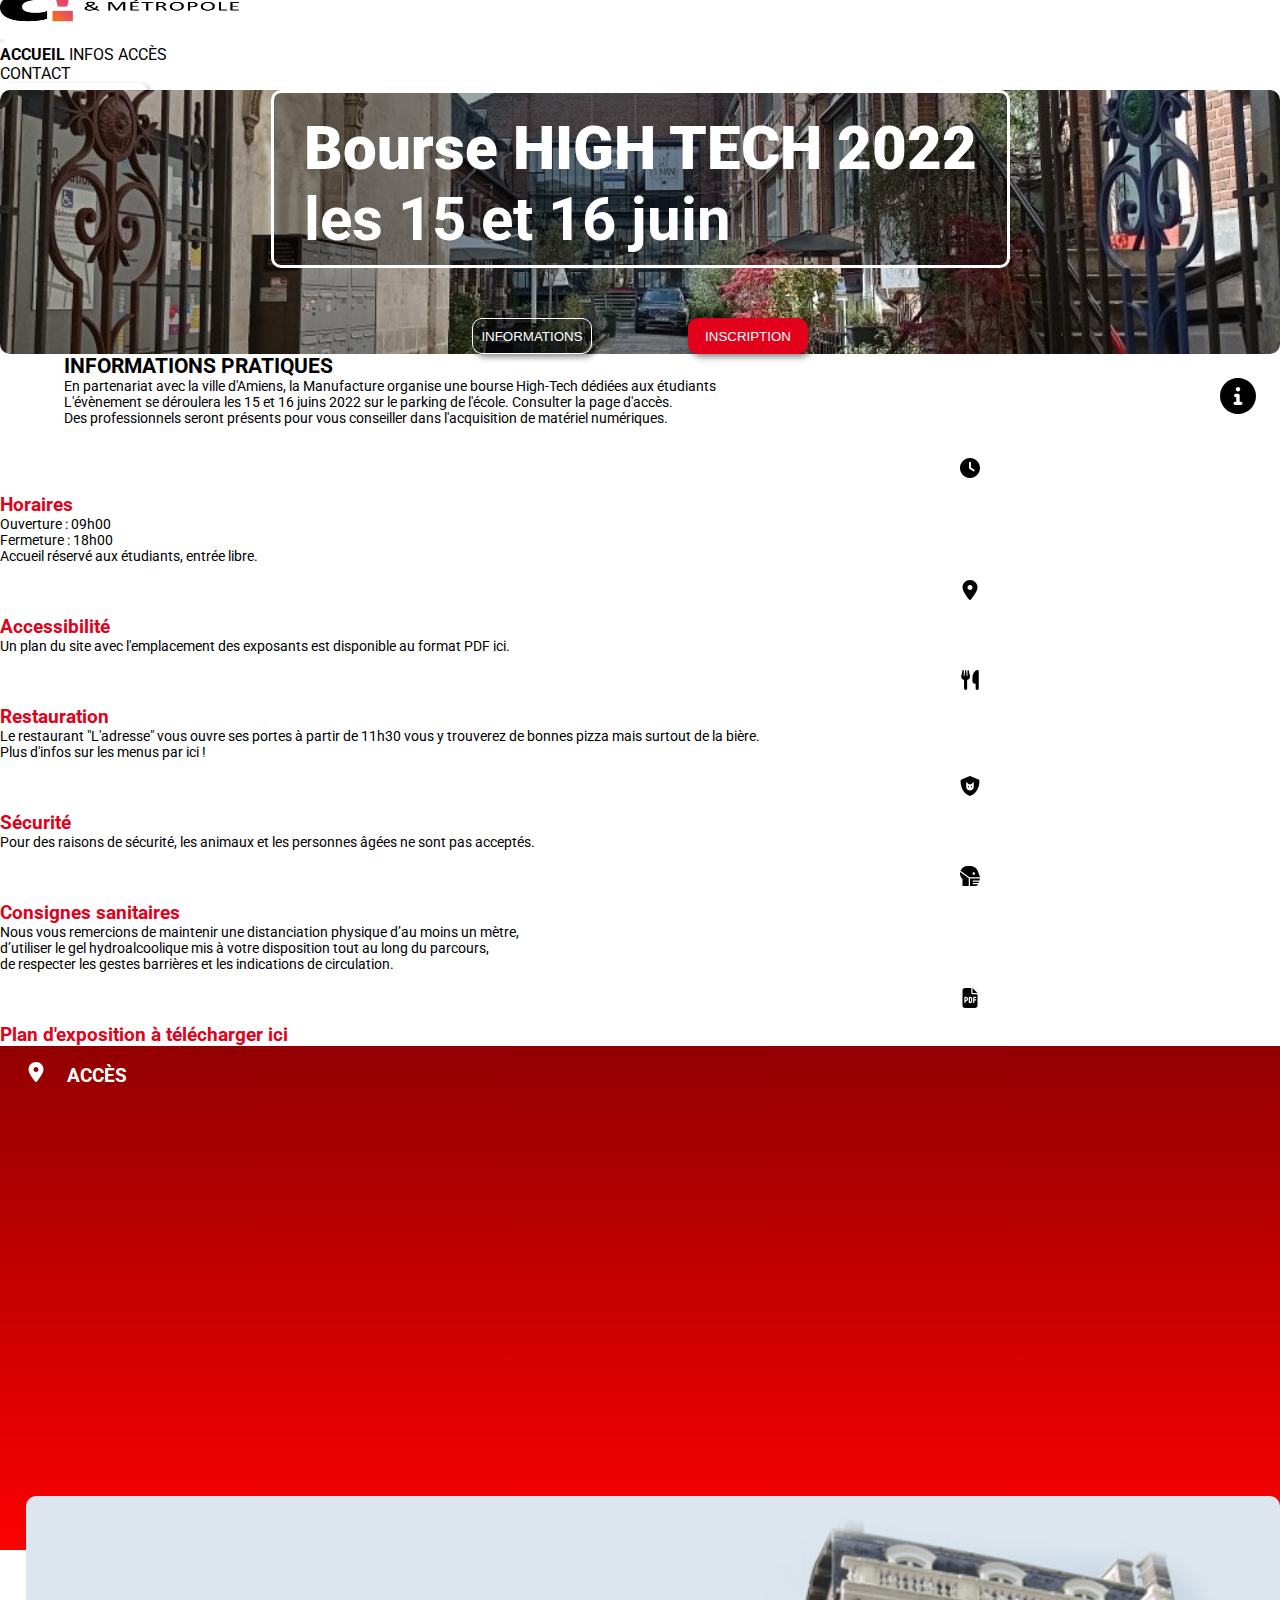
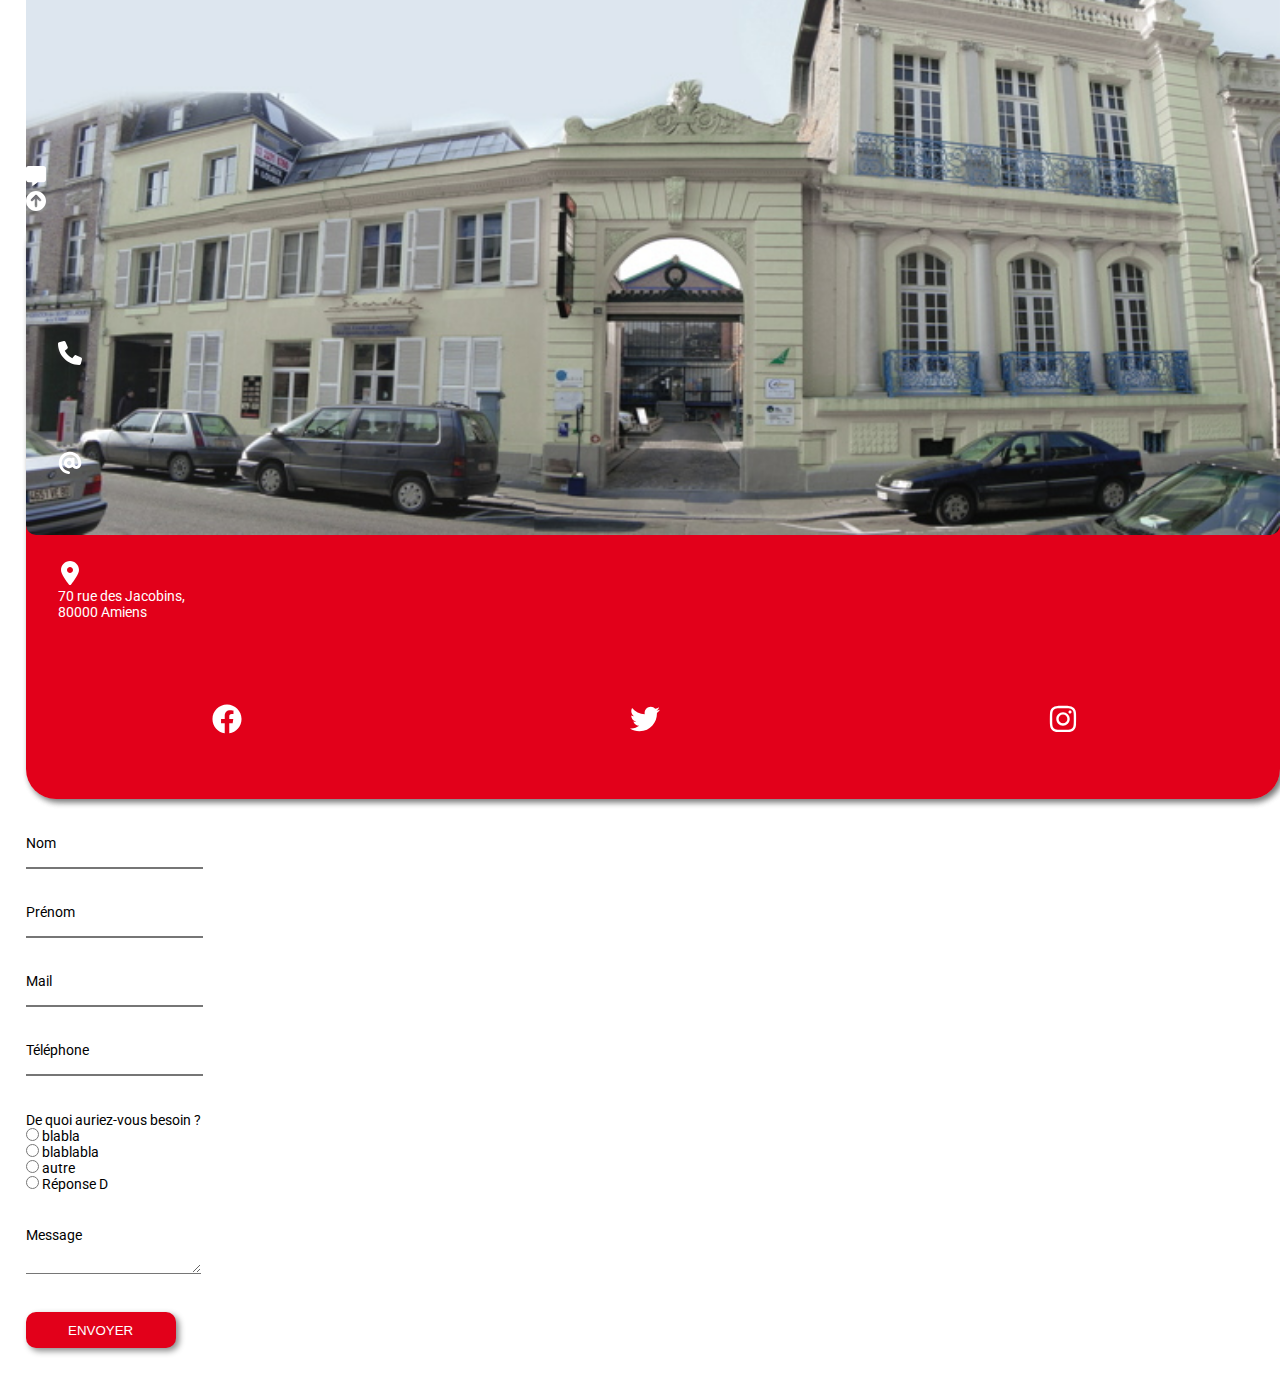
<file: index.html>
<!DOCTYPE html>
<html lang="fr">

<head>
    <meta charset="UTF-8">
    <meta http-equiv="X-UA-Compatible" content="IE=edge">
    <meta name="viewport" content="width=device-width, initial-scale=1.0">
    <link rel="preconnect" href="https://fonts.googleapis.com">
    <link rel="preconnect" href="https://fonts.gstatic.com" crossorigin>
    <link href="https://cdn.jsdelivr.net/npm/bootstrap@5.1.3/dist/css/bootstrap.min.css" rel="stylesheet"
        integrity="sha384-1BmE4kWBq78iYhFldvKuhfTAU6auU8tT94WrHftjDbrCEXSU1oBoqyl2QvZ6jIW3" crossorigin="anonymous">
    <link href="https://fonts.googleapis.com/css2?family=Roboto:wght@100;300;400;700&display=swap" rel="stylesheet">
    <link rel="stylesheet" href="assests/css/style.css">
    <title>Bourse high-tech</title>
</head>

<body>

    <header>

        <!-- Navbar responsive -->
        <nav class="navbar navbar-expand-sm navbar-light bg-light p-0">
            <div class="container-fluid bg-white ">
                <a class="navbar-brand" href="#">
                    <img width="100%" height="50" src="assests/img/LogoAmiensMetropole.png" alt="Mairie">
                </a>
                <button class="navbar-toggler" type="button" data-bs-toggle="collapse"
                    data-bs-target="#navbarNavAltMarkup" aria-controls="navbarNavAltMarkup" aria-expanded="false"
                    aria-label="Toggle navigation">
                    <span class="navbar-toggler-icon"></span>
                </button>
                <div class="collapse navbar-collapse" id="navbarNavAltMarkup" id="fixBtn">
                    <div class="navbar-nav">
                        <a class="nav-link bold" href="index.html">ACCUEIL</a>
                        <a class="nav-link" href="#page-2">INFOS</a>
                        <a class="nav-link" href="#page-3">ACCÈS</a>
                        <a class="nav-link" href="#page-3">CONTACT</a>
                    </div>
                    <div id="buttonDisplaySm">
                        <button class="butonexpo"><a href="signin.html">ACCÈS EXPOSANT</a></button>
                    </div>
                </div>
                <div id="buttonDisplayLg">
                    <button class="butonexpo"><a href="signin.html">ACCÈS EXPOSANT</a></button>
                </div>
            </div>
        </nav>

    </header>

    <!-- fin de la nav bar début de la page titre -->
    <main class=" container-fluid">

        <section class="container-fluid titlePage text-center p-5" id="page-1">
            <article class="row">
                <div class="col title">
                    <h1><b>Bourse HIGH TECH 2022</b>
                        <br>les 15 et 16 juin</h1>
                </div>
            </article>
            <div class="flex">
                <button id="buttonInfos">
                    <a href="#page-2">INFORMATIONS</a>
                </button>
                <button id="buttonInscription">
                    <a href="inscrption.html">INSCRIPTION</a>
                </button>
            </div>
        </section>

        <!-- Fin de la page titre debut de la page d'info -->

        <section class="container-fluid" id="page-2">

            <article class="infoPrat">
                <div class="infoPratTxt pt-3">
                    <h2>INFORMATIONS PRATIQUES</h2>
                    <p>En partenariat avec la ville d'Amiens, la Manufacture organise une bourse High-Tech dédiées aux
                        étudiants <br>
                        L'évènement se déroulera les 15 et 16 juins 2022 sur le parking de l'école. Consulter la page
                        d'accès. <br>
                        Des professionnels seront présents pour vous conseiller dans l'acquisition de matériel
                        numériques. <br>
                    </p>
                </div>
                <div class="iconInfoPrat">
                    <img src="assests/icons/circle-info-solid.svg" alt="Information">
                </div>

            </article>

            <div class="row">
                <div class="col-2 iconListInfo">
                    <img src="assests/icons/clock-solid.svg" alt="horloge">
                </div>
                <div class="col-8 txtListInfo">
                    <h3>Horaires</h3>
                    <p>Ouverture : 09h00 <br>
                        Fermeture : 18h00 <br>
                        Accueil réservé aux étudiants, entrée libre. </p>
                </div>
            </div>
            <div class="row">
                <div class="col-2 iconListInfo">
                    <img src="assests/icons/location-dot-solid.svg" alt="Position">
                </div>
                <div class="col-8 txtListInfo">
                    <h3>Accessibilité</h3>
                    <p>Un plan du site avec l'emplacement des exposants est disponible au format PDF ici.</p>
                </div>
            </div>
            <div class="row">
                <div class="col-2 iconListInfo">
                    <img src="assests/icons/utensils-solid.svg" alt="Couvert">
                </div>
                <div class="col-8 txtListInfo">
                    <h3>Restauration</h3>
                    <p>Le restaurant "L'adresse" vous ouvre ses portes à partir de 11h30 vous y trouverez de bonnes
                        pizza mais surtout de la bière. <br>
                        Plus d'infos sur les menus par ici !</p>
                </div>
            </div>
            <div class="row">
                <div class="col-2 iconListInfo">
                    <img src="assests/icons/shield-cat-solid.svg" alt="bouclier">
                </div>
                <div class="col-8 txtListInfo">
                    <h3>Sécurité</h3>
                    <p>Pour des raisons de sécurité, les animaux et les personnes âgées ne sont pas acceptés.</p>
                </div>
            </div>
            <div class="row">
                <div class="col-2 iconListInfo">
                    <img src="assests/icons/head-side-mask-solid.svg" alt="masque">
                </div>
                <div class="col-8 txtListInfo">
                    <h3>Consignes sanitaires </h3>
                    <p>Nous vous remercions de maintenir une distanciation physique d’au moins un mètre, <br>
                        d’utiliser le gel hydroalcoolique mis à votre disposition tout au long du parcours, <br>
                        de respecter les gestes barrières et les indications de circulation. </p>
                </div>
            </div>
            <div class="row">
                <div class="col-2 iconListInfo">
                    <img src="assests/icons/file-pdf-solid.svg" alt="PDF">
                </div>
                <div class="col-8 txtListInfo">
                    <h3>Plan d'exposition à télécharger ici</h3>
                </div>
            </div>
        </section>


        <section class="row mapsContact" id="page-3">
            <div class="col-12 col-md-3 titleContact">
                <h3><img src="assests/icons/location-dot-solid.svg" alt="Position">
                    ACCÈS</h3>
                <iframe
                    src="https://www.google.com/maps/embed?pb=!1m18!1m12!1m3!1d2570.468405468864!2d2.2992870155848344!3d49.89000883546883!2m3!1f0!2f0!3f0!3m2!1i1024!2i768!4f13.1!3m3!1m2!1s0x47e78446501e03cb%3A0xd90c13e3b01c0596!2s70%20Rue%20des%20Jacobins%2C%2080000%20Amiens!5e0!3m2!1sfr!2sfr!4v1649836034583!5m2!1sfr!2sfr"
                    width="100%" height="490" style="border:0;border-radius:30px;" allowfullscreen="" loading="lazy"
                    referrerpolicy="no-referrer-when-downgrade">
                </iframe>
                <img id="picsLaManu" src="assests/img/laManu.jpg" alt="">
            </div>
            <div class="col-12 col-md-9 titleContact">
                <div class="row">
                    <div class="col-11 col-md-11">
                        <h3><img src="assests/icons/message-solid.svg" alt="Message">
                            CONTACTEZ-NOUS</h3>
                    </div>
                    <div class="col-1 col-md-1 text-end upPage">
                        <a href="#top"><img src="assests/icons/circle-arrow-up-solid.svg" alt="Haut"></a>
                    </div>
                </div>
                <div class="row trueForm mx-3 ">
                    <div class="col col-md-4 titleForm">
                        <h4 class="titre">Formulaire de contact</h4>
                        <div class="formInfo"><a href="tel:+33322913919"><img src="assests/icons/phone-solid.svg"
                                    alt="Téléphone"> 03.22.91.39.19</a>
                        </div>
                        <div class="formInfo"><a href="mailto:mairie-amiens@amiens.com"> <img
                                    src="assests/icons/at-solid.svg" alt="Arobase">
                                mairie-amiens@amiens.com</a>
                        </div>
                        <div class="formInfo">
                            <a target="_blank"
                                href="https://www.google.com/maps/place/70+Rue+des+Jacobins,+80000+Amiens/@49.890005,2.301476,16z/data=!4m5!3m4!1s0x47e78446501e03cb:0xd90c13e3b01c0596!8m2!3d49.8900054!4d2.3014757?hl=fr">
                                <img src="assests/icons/location-dot-solid.svg" alt="Position">
                                <p> 70 rue des Jacobins, <br>80000 Amiens</p></a>
                        </div>
                        <div class="formMedia">
                            <a target="_blank" href="https://fr-fr.facebook.com/AmiensMetropoleOfficiel/"><img
                                    src="assests/icons/facebook-brands.svg" alt="Facebook"></a>
                            <a target="_blank"
                                href="https://twitter.com/AmiensMetropole?ref_src=twsrc%5Egoogle%7Ctwcamp%5Eserp%7Ctwgr%5Eauthor"><img
                                    src="assests/icons/twitter-brands.svg" alt="Twitter"></a>
                            <a target="_blank" href="https://www.instagram.com/amiensmetropoleofficiel/?hl=fr"><img
                                    src="assests/icons/instagram-brands.svg" alt="Instagram"></a>
                        </div>
                    </div>
                    <div class="col-12 col-md-8 infoBase">
                        <div class="row">
                            <div class="col">
                                <label for="Nom">Nom</label>
                            </div>
                            <div class="col">
                                <input type="text" name="Nom" id="Nom" class="textZone">
                            </div>
                        </div>
                        <div class="row">
                            <div class="col">
                                <label for="Prenom">Prénom</label>
                            </div>
                            <div class="col">
                                <input type="text" name="Prenom" id="Prenom" class="textZone">
                            </div>
                        </div>
                        <div class="row">
                            <div class="col">
                                <label for="mail">Mail</label>
                            </div>
                            <div class="col">
                                <input type="email" name="mail" id="mail" class="textZone">
                            </div>
                        </div>
                        <div class="row">
                            <div class="col">
                                <label for="telephone">Téléphone</label>
                            </div>
                            <div class="col">
                                <input type="tel" name="telephone" id="telephone" class="textZone">
                            </div>
                        </div>
                        <div class="row">
                            <div class="col-12">
                                <p>De quoi auriez-vous besoin ?</p>
                            </div>
                            <div class="col-md-3">
                                <input type="radio" id="Choice1" name="contact" value="blabla">
                                <label for="Choice1">blabla</label>
                            </div>
                            <div class="col-md-3">
                                <input type="radio" id="Choice2" name="contact" value="blablabla">
                                <label for="Choice2">blablabla</label>
                            </div>
                            <div class="col-md-3">
                                <input type="radio" id="Choice3" name="contact" value="autre">
                                <label for="Choice3">autre</label>
                            </div>
                            <div class="col-md-3">
                                <input type="radio" id="Choice4" name="contact" value="reponseD">
                                <label for="Choice4">Réponse D</label>
                            </div>
                        </div>
                        <div class="row">
                            <div class="col-6">
                                <label for="Message">Message</label>
                            </div>
                            <div class="col-6">
                                <textarea name="Message" id="Message" rows="2" class="textZone"></textarea>
                            </div>
                        </div>

                        <div class="row">
                            <div class="col-12 text-end infoBasebutton">
                                <button type="submit" class="Envoyerbtn">ENVOYER</button>
                            </div>
                        </div>
                    </div>
                </div>
            </div>
        </sec>
    </main>



    <!-- fin de la page d'access et contact -->


    <footer class="container-fluid">
        <div class="row txtFootEnd">
            <div class="col-4 txtFooter">
                <div class="row">
                    <div class="col-12 col-lg-7 txtFootstart">Politique des données personnelles</div>
                    <div class="col-12 col-lg-1 txtFootMiddle">Mentions légales</div>
                    <div class="col-12 col-lg-4 txtFootEnd">CGU</div>
                </div>
            </div>
            <div class="col-4 text-center">
                <div class="row">
                    <a href="https://media-exp1.licdn.com/dms/image/C4E03AQGxdUoHm0DuZQ/profile-displayphoto-shrink_200_200/0/1602517253330?e=1654732800&v=beta&t=aZKuhTf2txp-SsCmBECu3xtNrDTI8HaAsbfnHQWFPqU"
                        target="_blank"> <img class="logoFooter" src="assests/img/LaManuFull_RVB_black.svg" alt="Logo La Manu">
                    </a>
                </div> 
                </div>
            <div class="col-4 txtFooter">
                <div class="row txtFootRight">
                    <div class="col-12 col-lg-6 txtFootRight txtFootstart">CGV Formation professionnelle continue</div>
                    <div class="col-12 col-lg-6 txtFootRight txtFootEnd">CGV Bachelor</div>
                </div>
            </div>
        </div>
    </footer>

    <script src="https://cdn.jsdelivr.net/npm/bootstrap@5.1.3/dist/js/bootstrap.bundle.min.js"
        integrity="sha384-ka7Sk0Gln4gmtz2MlQnikT1wXgYsOg+OMhuP+IlRH9sENBO0LRn5q+8nbTov4+1p" crossorigin="anonymous">
    </script>
</body>

</html>
</file>
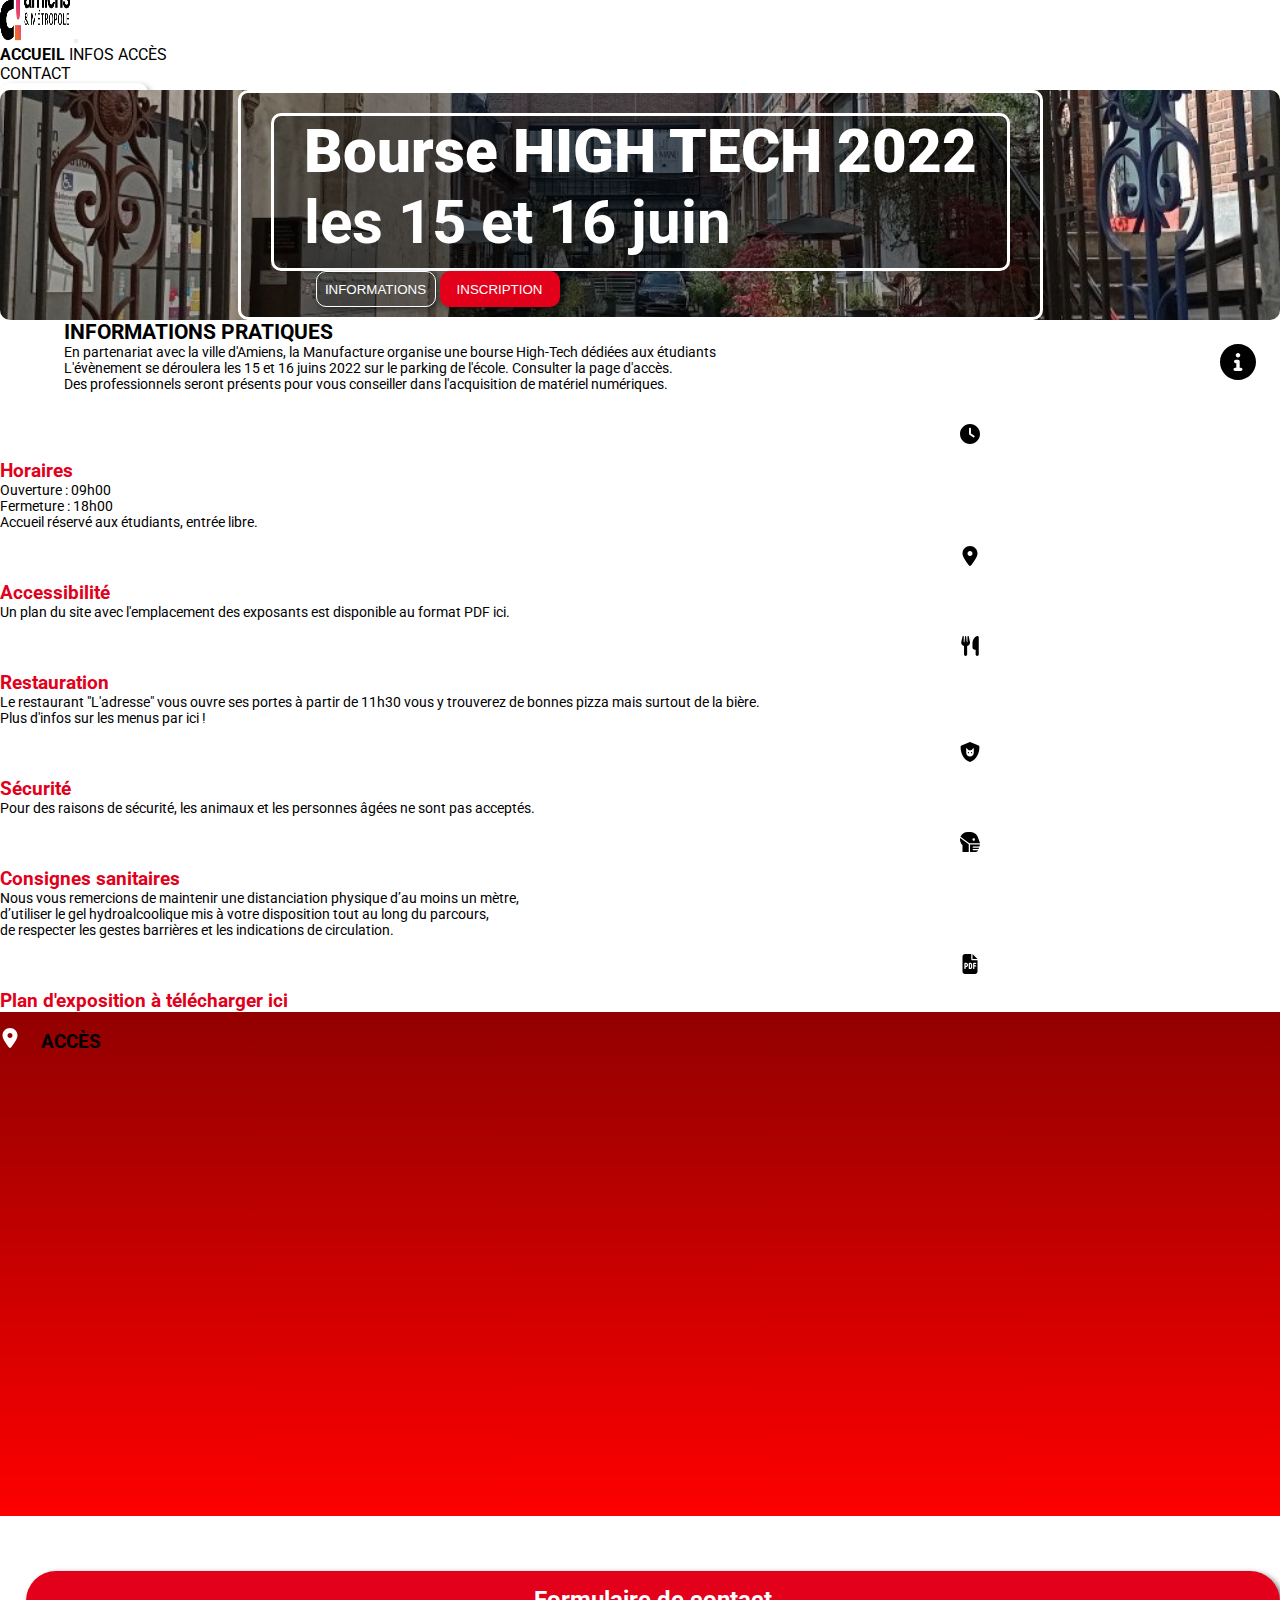
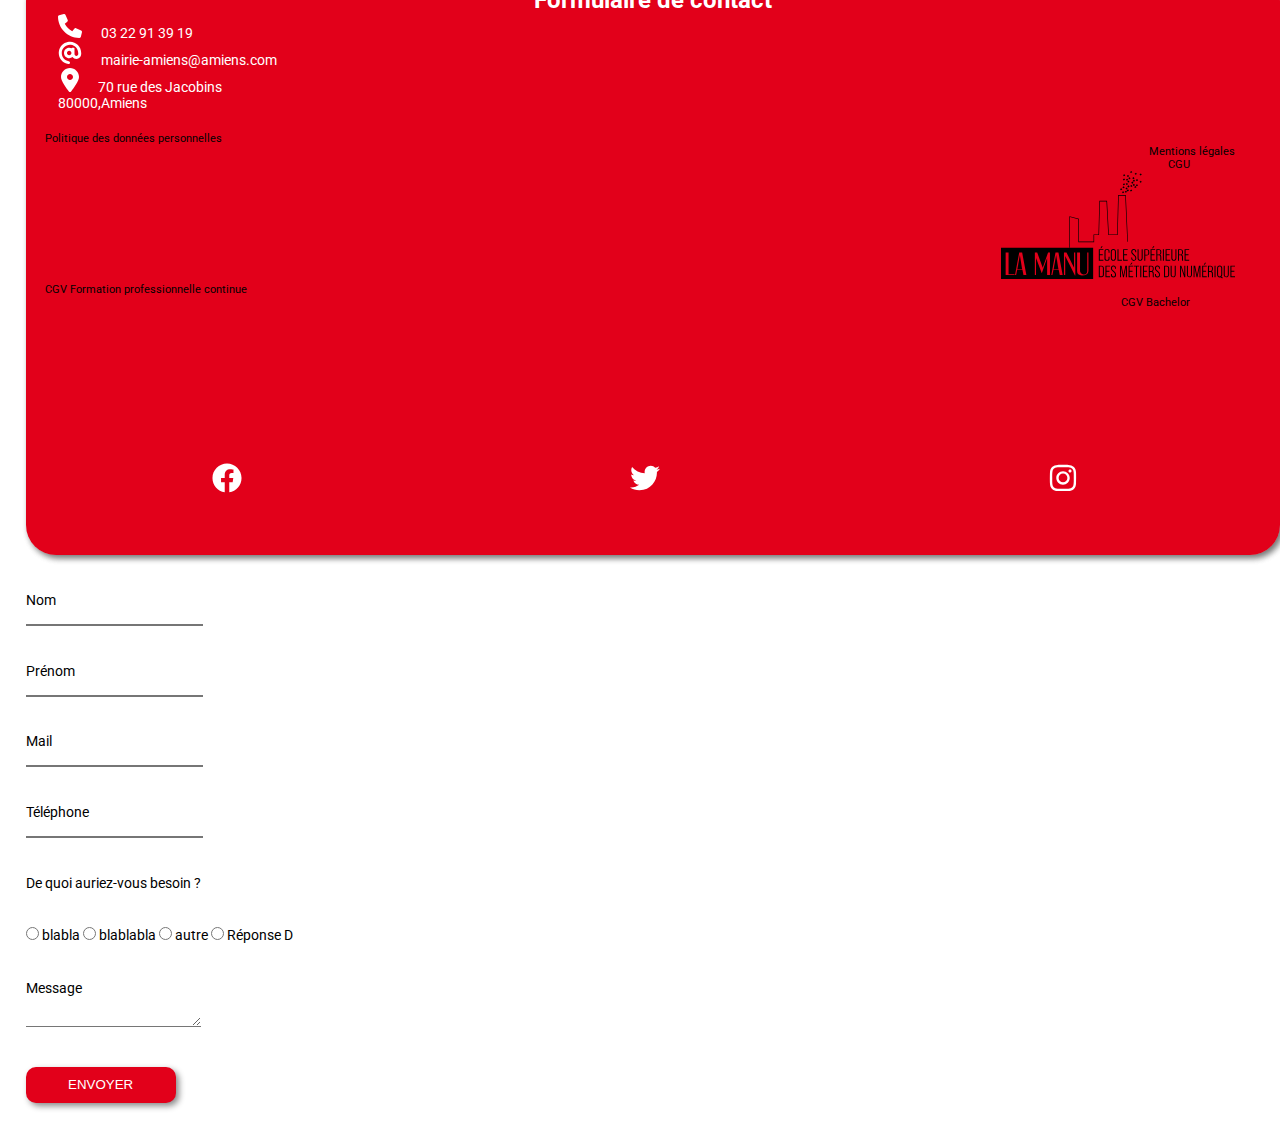
<file: index2.html>
<!DOCTYPE html>
<html lang="fr">

<head>
    <meta charset="UTF-8">
    <meta http-equiv="X-UA-Compatible" content="IE=edge">
    <meta name="viewport" content="width=device-width, initial-scale=1.0">
    <link rel="preconnect" href="https://fonts.googleapis.com">
    <link rel="preconnect" href="https://fonts.gstatic.com" crossorigin>
    <link href="https://cdn.jsdelivr.net/npm/bootstrap@5.1.3/dist/css/bootstrap.min.css" rel="stylesheet"
        integrity="sha384-1BmE4kWBq78iYhFldvKuhfTAU6auU8tT94WrHftjDbrCEXSU1oBoqyl2QvZ6jIW3" crossorigin="anonymous">
    <link href="https://fonts.googleapis.com/css2?family=Roboto:wght@100;300;400;700&display=swap" rel="stylesheet">
    <link rel="stylesheet" href="assests/css/style.css">
    <title>Bourse high-tech</title>
</head>

<body>

    <header>

        <!-- Navbar responsive -->
        <nav class="navbar navbar-expand-sm navbar-light bg-light p-0">
            <div class="container-fluid bg-white ">
                <a class="navbar-brand" href="#">
                    <img width="70" height="70" src="assests/img/LogoAmiensMetropole.png" alt="Mairie">
                </a>
                <button class="navbar-toggler" type="button" data-bs-toggle="collapse"
                    data-bs-target="#navbarNavAltMarkup" aria-controls="navbarNavAltMarkup" aria-expanded="false"
                    aria-label="Toggle navigation">
                    <span class="navbar-toggler-icon"></span>
                </button>
                <div class="collapse navbar-collapse justify-content-center" id="navbarNavAltMarkup">
                    <div class="navbar-nav">
                        <a class="nav-link bold" href="index.html">ACCUEIL</a>
                        <a class="nav-link" href="#page-2">INFOS</a>
                        <a class="nav-link" href="#page-3">ACCÈS</a>
                        <a class="nav-link" href="#page-3">CONTACT</a>
                    </div>
                    <div id="buttonDisplaySm" class="pb-3">
                        <button class="butonexpo">ACCÈS EXPOSANT</button>
                    </div>
                </div>
                <div id="buttonDisplayLg">
                    <button class="butonexpo">ACCÈS EXPOSANT</button>
                </div>
            </div>
        </nav>

    </header>

    <!-- fin de la nav bar début de la page titre -->
    <main class="container-fluid">

        <section class="container-fluid text-center mb-5" id="page-1">
            <article class="row titlePage align-items-center">
                <div class="col-12 title">
                    <h1 class="pb-3 title">
                        <b>Bourse HIGH TECH 2022</b><br>les 15 et 16 juin
                    </h1>
                    <button id="buttonInfos"> <a href="#page-2"> INFORMATIONS </a></button>
                    <button id="buttonInscription"> <a href="inscrption.html"> INSCRIPTION </a></button>
                </div>
            </article>
        </section>

        <!-- Fin de la page titre debut de la page d'info -->

        <section class="container-fluid" id="page-2">

            <article class="infoPrat">
                <div class="infoPratTxt">
                    <h2>INFORMATIONS PRATIQUES</h2>
                    <p>En partenariat avec la ville d'Amiens, la Manufacture organise une bourse High-Tech dédiées aux
                        étudiants <br>
                        L'évènement se déroulera les 15 et 16 juins 2022 sur le parking de l'école. Consulter la page
                        d'accès. <br>
                        Des professionnels seront présents pour vous conseiller dans l'acquisition de matériel
                        numériques. <br>
                    </p>
                </div>
                <div class="iconInfoPrat">
                    <img src="assests/icons/circle-info-solid.svg" alt="Information">
                </div>

            </article>

            <div class="row">
                <div class="col-2 iconListInfo">
                    <img src="assests/icons/clock-solid.svg" alt="horloge">
                </div>
                <div class="col-8 txtListInfo">
                    <h3>Horaires</h3>
                    <p>Ouverture : 09h00 <br>
                        Fermeture : 18h00 <br>
                        Accueil réservé aux étudiants, entrée libre. </p>
                </div>
            </div>
            <div class="row">
                <div class="col-2 iconListInfo">
                    <img src="assests/icons/location-dot-solid.svg" alt="Position">
                </div>
                <div class="col-8 txtListInfo">
                    <h3>Accessibilité</h3>
                    <p>Un plan du site avec l'emplacement des exposants est disponible au format PDF ici.</p>
                </div>
            </div>
            <div class="row">
                <div class="col-2 iconListInfo">
                    <img src="assests/icons/utensils-solid.svg" alt="Couvert">
                </div>
                <div class="col-8 txtListInfo">
                    <h3>Restauration</h3>
                    <p>Le restaurant "L'adresse" vous ouvre ses portes à partir de 11h30 vous y trouverez de bonnes
                        pizza mais surtout de la bière. <br>
                        Plus d'infos sur les menus par ici !</p>
                </div>
            </div>
            <div class="row">
                <div class="col-2 iconListInfo">
                    <img src="assests/icons/shield-cat-solid.svg" alt="bouclier">
                </div>
                <div class="col-8 txtListInfo">
                    <h3>Sécurité</h3>
                    <p>Pour des raisons de sécurité, les animaux et les personnes âgées ne sont pas acceptés.</p>
                </div>
            </div>
            <div class="row">
                <div class="col-2 iconListInfo">
                    <img src="assests/icons/head-side-mask-solid.svg" alt="masque">
                </div>
                <div class="col-8 txtListInfo">
                    <h3>Consignes sanitaires </h3>
                    <p>Nous vous remercions de maintenir une distanciation physique d’au moins un mètre, <br>
                        d’utiliser le gel hydroalcoolique mis à votre disposition tout au long du parcours, <br>
                        de respecter les gestes barrières et les indications de circulation. </p>
                </div>
            </div>
            <div class="row">
                <div class="col-2 iconListInfo">
                    <img src="assests/icons/file-pdf-solid.svg" alt="PDF">
                </div>
                <div class="col-8 txtListInfo">
                    <h3>Plan d'exposition à télécharger ici</h3>
                </div>
            </div>

            <div class="row mapsContact" id="page-3">
                <div class="col-12 col-md-3 titleAcces">
                    <h3><img src="assests/icons/location-dot-solid.svg" alt="Position">
                        ACCÈS</h3>
                    <iframe
                        src="https://www.google.com/maps/embed?pb=!1m18!1m12!1m3!1d2570.468405468864!2d2.2992870155848344!3d49.89000883546883!2m3!1f0!2f0!3f0!3m2!1i1024!2i768!4f13.1!3m3!1m2!1s0x47e78446501e03cb%3A0xd90c13e3b01c0596!2s70%20Rue%20des%20Jacobins%2C%2080000%20Amiens!5e0!3m2!1sfr!2sfr!4v1649836034583!5m2!1sfr!2sfr"
                        width="100%" height="465" style="border:0;border-radius:30px;" allowfullscreen="" loading="lazy"
                        referrerpolicy="no-referrer-when-downgrade">
                    </iframe>
                </div>
                <div class="col-12 col-md-9 titleContact">
                    <div class="row">
                        <div class="col-11 col-md-11">
                            <h3><img src="assests/icons/message-solid.svg" alt="Message">
                                CONTACTEZ-NOUS</h3>
                        </div>
                        <div class="col-1 col-md-1 text-end upPage">
                            <a href="#page-1"><img src="assests/icons/circle-arrow-up-solid.svg" alt="Haut"></a>
                        </div>
                    </div>
                    <div class="row trueForm mx-3 ">
                        <div class="col-12 col-md-4 titleForm">
                            <h4 class="titre">Formulaire de contact</h4>
                            <div class="formInfo"> <img src="assests/icons/phone-solid.svg" alt="Téléphone"> 03 22 91 39
                                19
                            </div>
                            <div class="formInfo"> <img src="assests/icons/at-solid.svg" alt="Arobase">
                                mairie-amiens@amiens.com
                            </div>
                            <div class="formInfo"> <img src="assests/icons/location-dot-solid.svg" alt="Position">70 rue
                                des Jacobins
                                <br>80000,Amiens</div>
                            <div class="void"></div>
                            <div class="formMedia">
                                <img src="assests/icons/facebook-brands.svg" alt="Facebook">
                                <img src="assests/icons/twitter-brands.svg" alt="Twitter">
                                <img src="assests/icons/instagram-brands.svg" alt="Instagram">
                            </div>
                        </div>
                        <div class="col-12 col-md-8 infoBase">
                            <div class="row">
                                <div class="col">
                                    <label for="Nom">Nom</label>
                                </div>
                                <div class="col">
                                    <input type="text" name="Nom" id="Nom" class="textZone">
                                </div>
                            </div>
                            <div class="row">
                                <div class="col">
                                    <label for="Prenom">Prénom</label>
                                </div>
                                <div class="col">
                                    <input type="text" name="Prenom" id="Prenom" class="textZone">
                                </div>
                            </div>
                            <div class="row">
                                <div class="col">
                                    <label for="mail">Mail</label>
                                </div>
                                <div class="col">
                                    <input type="email" name="mail" id="mail" class="textZone">
                                </div>
                            </div>
                            <div class="row">
                                <div class="col">
                                    <label for="telephone">Téléphone</label>
                                </div>
                                <div class="col">
                                    <input type="tel" name="telephone" id="telephone" class="textZone">
                                </div>
                            </div>
                            <div class="row">
                                <div class="col">
                                    <p>De quoi auriez-vous besoin ?</p>
                                </div>
                            </div>
                            <div class="row">
                                <div class="col">
                                    <input type="radio" id="Choice1" name="contact" value="blabla">
                                    <label for="Choice1">blabla</label>
                                    <input type="radio" id="Choice2" name="contact" value="blablabla">
                                    <label for="Choice2">blablabla</label>
                                    <input type="radio" id="Choice3" name="contact" value="autre">
                                    <label for="Choice3">autre</label>
                                    <input type="radio" id="Choice4" name="contact" value="reponseD">
                                    <label for="Choice4">Réponse D</label>
                                </div>
                            </div>
                            <div class="row">
                                <div class="col">
                                    <label for="Message">Message</label>
                                </div>
                                <div class="col">
                                    <textarea name="Message" id="Message" rows="2" class="textZone"></textarea>
                                </div>
                            </div>
                            <div class="row">
                                <div class="col-12 text-center">
                                    <button type="submit" class="Envoyerbtn">ENVOYER</button>
                                </div>
                            </div>

                        </div>
                    </div>
                </div>

            </div>
        </section>
    </main>

    <!-- fin de la page d'access et contact -->

    <footer class="container-fluid">
        <div class="row txtFootEnd">
            <div class="col-4 col-sm-5 txtFooter">
                <div class="row">
                    <div class="col-12 col-sm-4 txtFootstart">Politique des données personnelles</div>
                    <div class="col-12 col-sm-4 txtFootMiddle">Mentions légales</div>
                    <div class="col-12 col-sm-4 txtFootEnd">CGU</div>
                </div>
            </div>
            <div class="col-4 col-sm-2 text-center">
                <div class="row">
                    <a href="https://media-exp1.licdn.com/dms/image/C4E03AQGxdUoHm0DuZQ/profile-displayphoto-shrink_200_200/0/1602517253330?e=1654732800&v=beta&t=aZKuhTf2txp-SsCmBECu3xtNrDTI8HaAsbfnHQWFPqU"
                        target="_blank"> <img class="logoFooter" src="assests/img/LaManuFull_RVB_black.svg" alt="Logo La Manu">
                    </a>
                </div> 
                </div>
            <div class="col-4 col-sm-5 txtFooter">
                <div class="row txtFootRight">
                    <div class="col-12 col-sm-6 txtFootRight txtFootstart">CGV Formation professionnelle continue</div>
                    <div class="col-12 col-sm-6 txtFootRight txtFootEnd">CGV Bachelor</div>
                </div>
            </div>
        </div>
    </footer>

    <script src="https://cdn.jsdelivr.net/npm/bootstrap@5.1.3/dist/js/bootstrap.bundle.min.js"
        integrity="sha384-ka7Sk0Gln4gmtz2MlQnikT1wXgYsOg+OMhuP+IlRH9sENBO0LRn5q+8nbTov4+1p" crossorigin="anonymous">
    </script>
</body>

</html>
</file>
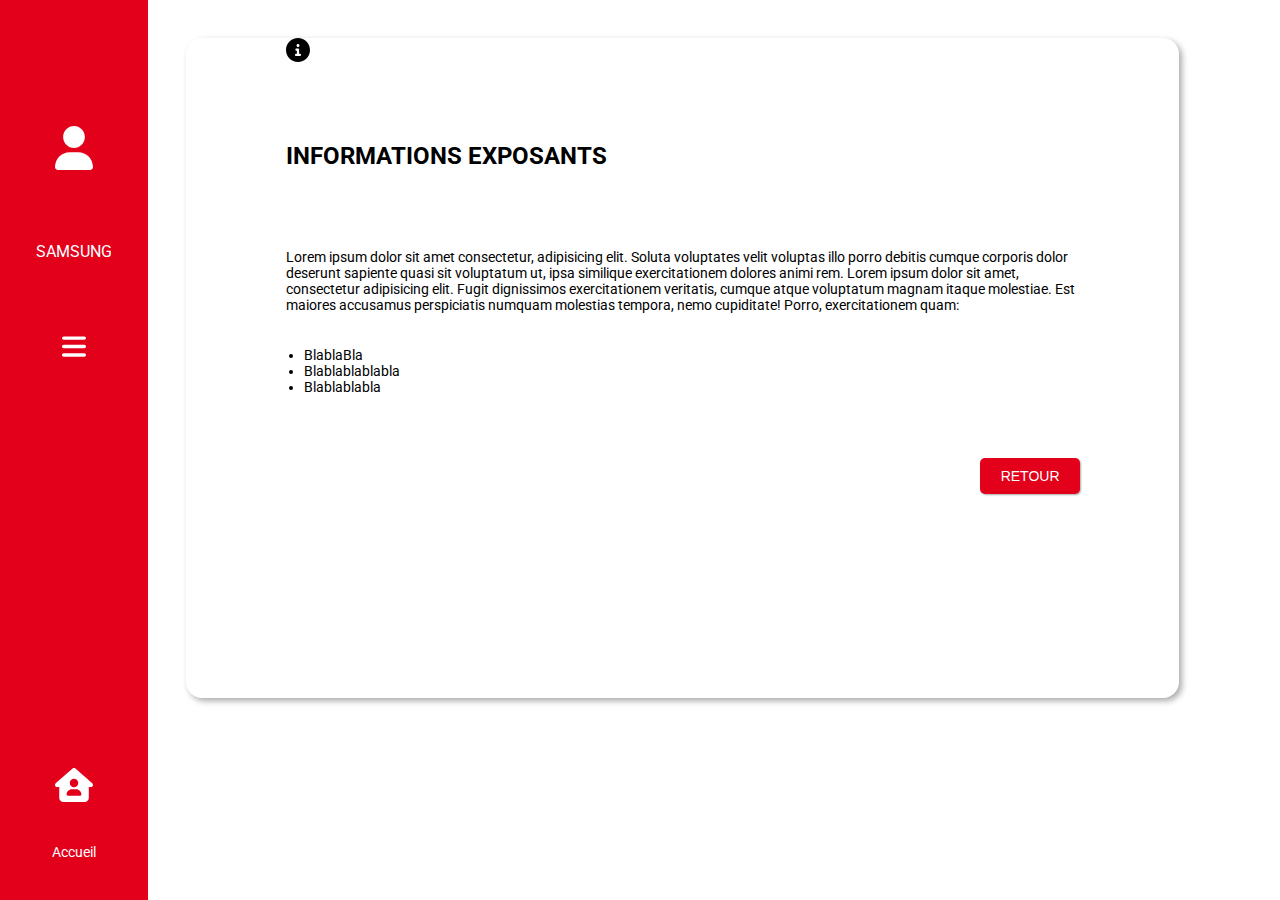
<file: infoExposants.html>
<!DOCTYPE html>
<html lang="fr">

<head>
    <meta charset="UTF-8">
    <meta http-equiv="X-UA-Compatible" content="IE=edge">
    <meta name="viewport" content="width=device-width, initial-scale=1.0">
    <link rel="stylesheet" href="assests/css/styleInfoExposants.css">
    <link rel="preconnect" href="https://fonts.googleapis.com">
    <link rel="preconnect" href="https://fonts.gstatic.com" crossorigin>
    <link href="https://fonts.googleapis.com/css2?family=Roboto:wght@100;300;400;700&display=swap" rel="stylesheet">
    <title>Espace exposant</title>
</head>

<body>

    <div id="side">
        <div id="topSide">
            <img id="imgUser" src="assests/icons/user-solid.svg">
            <span class="span1">SAMSUNG</span>
            <a href="infoExposants.html"><img class="image" src="assests/icons/bars-solid.svg" width="24px"></a>
        </div>
        <div id="botSide">
            <a href="index.html#page-1"><img class="image imageHome" src="assests/icons/house-user-solid.svg"
                    width="24px"></a>
            <span class="span2"><a href="index.html#page-1" id="span2">Accueil</a></span>
        </div>
        <div id="hidedDesktopDiv">
            <img class="mobileImg" src="assests/icons/gear-solid.svg" width="24px">
            <img class="mobileImg" src="assests/icons/power-off-solid.svg" width="24px">
        </div>
    </div>
    <div class="main">
        <div class="wrapper">           
            <div class="topLine">
                <img class="infoButton" src="assests/icons/circle-info-solid.svg" alt="Info" width="24px">
                <h4>INFORMATIONS EXPOSANTS</h4>
            </div>

            <div class="form">
                <p>Lorem ipsum dolor sit amet consectetur, adipisicing elit. Soluta voluptates velit voluptas illo porro debitis cumque corporis dolor deserunt sapiente quasi sit voluptatum ut, ipsa similique exercitationem dolores animi rem. Lorem ipsum dolor sit amet, consectetur adipisicing elit. Fugit dignissimos exercitationem veritatis, cumque atque voluptatum magnam itaque molestiae. Est maiores accusamus perspiciatis numquam molestias tempora, nemo cupiditate! Porro, exercitationem quam:</p>
                <br/>
                <ul>
                    <li>BlablaBla</li>
                    <li>Blablablablabla</li>
                    <li>Blablablabla</li>
                </ul>   
                <div class="formButton">
                    <button class="buttonReturn"><a href="space.html">RETOUR</a></button>
                </div>
            </div>
        </div>
    </div>

</body>

</html>
</file>
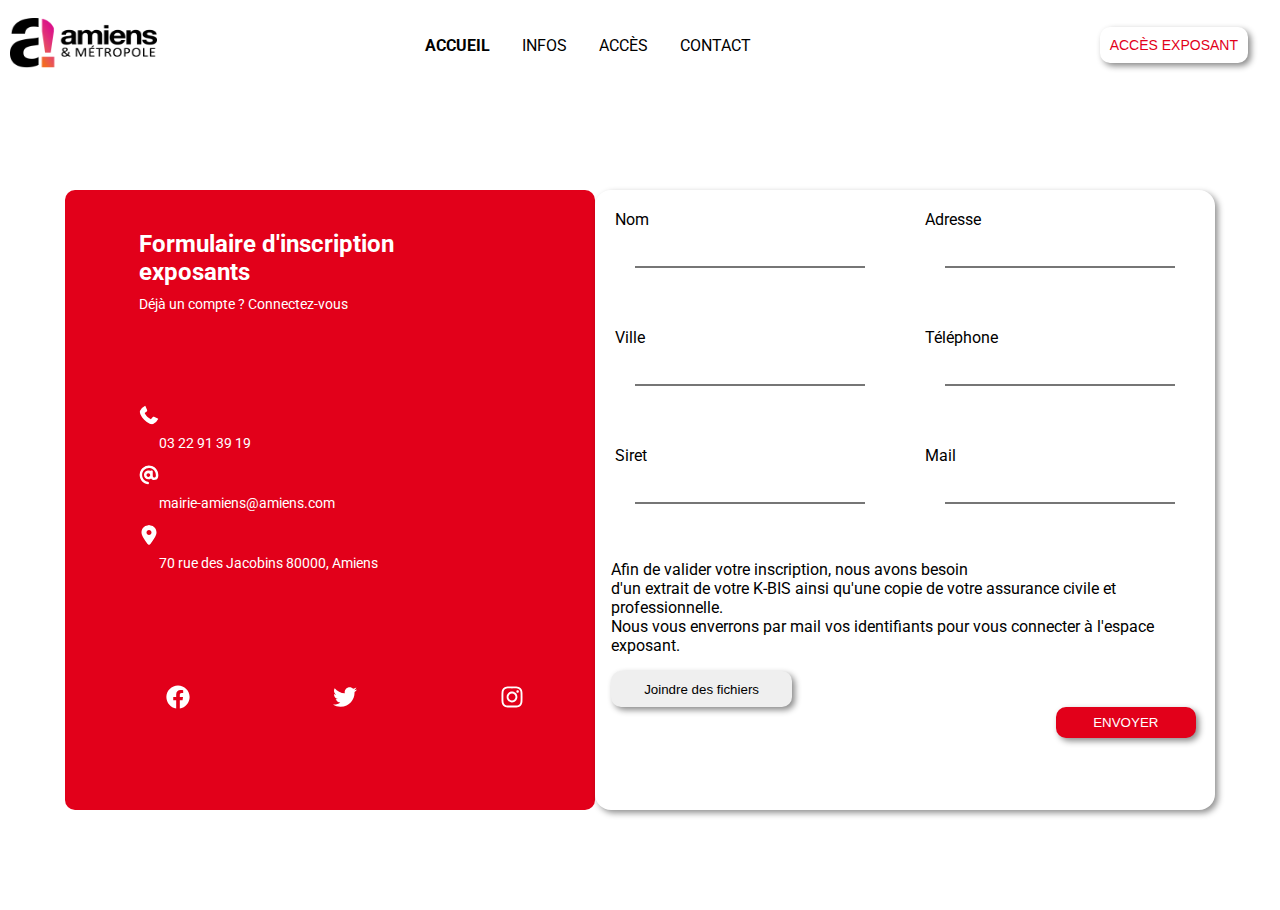
<file: inscrption.html>
<!DOCTYPE html>
<html lang="fr">

<head>
    <meta charset="UTF-8">
    <meta http-equiv="X-UA-Compatible" content="IE=edge">
    <meta name="viewport" content="width=device-width, initial-scale=1.0">
    <link rel="stylesheet" href="assests/css/inscription.css">
    <link rel="preconnect" href="https://fonts.googleapis.com">
    <link rel="preconnect" href="https://fonts.gstatic.com" crossorigin>
    <link href="https://fonts.googleapis.com/css2?family=Roboto:wght@100;300;400;700&display=swap" rel="stylesheet">
    <title>Inscription</title>
</head>

<body>
    <header>
        <nav class="navbar">
            <div>
                <a href="index.html"><img class="navimg" width="100%" height="50" src="assests/img/LogoAmiensMetropole.png" alt="Mairie"></a>
            </div>
            <div class="navbtn">
                <div class="navlink bold"> <a href="index.html">ACCUEIL</a></div>
                <div class="navlink"> <a href="index.html#page-2">INFOS</a></div>
                <div class="navlink"> <a href="index.html#page-3">ACCÈS</a> </div>
                <div class="navlink"> <a href="index.html#page-3">CONTACT</a></div>
            </div>
            <div class="navexpo">
                <button class="butonexpo"> <a href="signin.html">ACCÈS EXPOSANT </a> </button>
            </div>
        </nav>
    </header>

    <!--Formulaire inscription-->
    <div class="mainInscription">
        <section class="mainBox">
            <div class="redBox">
                <h5>Formulaire d'inscription exposants</h5>
                <p id="subtitle">Déjà un compte ? Connectez-vous</p>
                
                    <div class="coordonnees">
                        <div class="first">
                            <div class="iconListInscription"><img src="assests/icons/phone-solid.svg" alt="Téléphone">
                            </div>
                            <p>03 22 91 39 19</p>
                        </div>
                        <div class="second">
                            <div class="iconListInscription"><img src="assests/icons/at-solid.svg" alt="Arobase"></div>
                            <p>mairie-amiens@amiens.com</p>
                        </div>
                        <div class="third">
                            <div class="iconListInscription"><img src="assests/icons/location-dot-solid.svg"
                                    alt="Position"></div>
                            <p>70 rue des Jacobins 80000, Amiens</p>
                        </div>
                    </div>
                    <div class="icon">
                        <img src="assests/icons/facebook-brands.svg" alt="Facebook">
                        <img src="assests/icons/twitter-brands.svg" alt="Twitter">
                        <img src="assests/icons/instagram-brands.svg" alt="Instagam">
                    </div>
                

            </div>
            <div class="whiteBox">
                <form action="signin.html" method="post">
                    <div class="information">
                        <label class="zoneform" for="name">Nom
                        <input class="zoneform" type="text" name="firstname" id="name">
                        </label>
                        <label class="zoneform" for="address">Adresse
                        <input class="zoneform" type="text" name="myaddress" id="address">
                        </label>
                        <label class="zoneform" for="city">Ville
                        <input class="zoneform" type="text" name="mycity" id="city">
                        </label>
                        <label class="zoneform" for="phone">Téléphone
                        <input class="zoneform" type="text" name="mynumber" id="phone">
                        </label>
                        <label class="zoneform" for="siret">Siret
                        <input class="zoneform" type="text" name="mysiret" id="siret">
                        </label>
                        <label class="zoneform" for="mail">Mail
                        <input class="zoneform" type="text" name="mymail" id="mail">
                        </label>
                        <div class="files">
                            <p>Afin de valider votre inscription, nous avons besoin<br>d'un extrait de votre K-BIS ainsi
                                qu'une copie de votre assurance civile et professionnelle.<br>Nous vous enverrons par
                                mail vos identifiants pour vous connecter à l'espace exposant.</p>
                            <button class="buttonfiles commonBtn">Joindre des fichiers</button>
                            <button class="sendBtn"><a href="signin.html">ENVOYER</a></button>
                        </div>

                    </div>
                </form>
                <div class="contactZone hidedOnDesktop">
                    <h2>Pour nous contacter</h2>
                    <div class="first">
                        <div class="iconListInscription">
                            <a href="tel:+33322913919"><img src="assests/icons/phone-solid.svg"
                                alt="Téléphone"> 03.22.91.39.19</a>
                        </div>
                    </div>
                    <div class="second">
                        <div class="iconListInscription">
                            <a href="mailto:mairie-amiens@amiens.com"> <img src="assests/icons/at-solid.svg" alt="Arobase">
                                </a>
                        </div>
                        <p><a href="mailto:mairie-amiens@amiens.com">mairie-amiens@amiens.com</a></p>
                    </div>
                    <div class="third">
                        <div class="iconListInscription">
                            <a target="_blank"
                                    href="https://www.google.com/maps/place/70+Rue+des+Jacobins,+80000+Amiens/@49.890005,2.301476,16z/data=!4m5!3m4!1s0x47e78446501e03cb:0xd90c13e3b01c0596!8m2!3d49.8900054!4d2.3014757?hl=fr"><img
                                        src="assests/icons/location-dot-solid.svg" alt="Position">
                                    </a>
                        </div>
                        <p><a target="_blank"
                            href="https://www.google.com/maps/place/70+Rue+des+Jacobins,+80000+Amiens/@49.890005,2.301476,16z/data=!4m5!3m4!1s0x47e78446501e03cb:0xd90c13e3b01c0596!8m2!3d49.8900054!4d2.3014757?hl=fr">
                            70 rue
                            des Jacobins,<br>80000 Amiens</a></p>
                    </div>
                    <p>Retrouvez-nous sur nos réseaux</p>
                    <div class="hidedOnDesktop iconSocial">
                        <a target="_blank" href="https://fr-fr.facebook.com/AmiensMetropoleOfficiel/"><img
                            src="assests/icons/facebook-brands.svg" alt="Facebook"></a>
                    <a target="_blank"
                        href="https://twitter.com/AmiensMetropole?ref_src=twsrc%5Egoogle%7Ctwcamp%5Eserp%7Ctwgr%5Eauthor"><img
                            src="assests/icons/twitter-brands.svg" alt="Twitter"></a>
                    <a target="_blank" href="https://www.instagram.com/amiensmetropoleofficiel/?hl=fr"><img
                            src="assests/icons/instagram-brands.svg" alt="Instagram"></a>
                    </div>
                </div>
                
            </div>
        </section>
    </div>
</body>

</html>
</file>
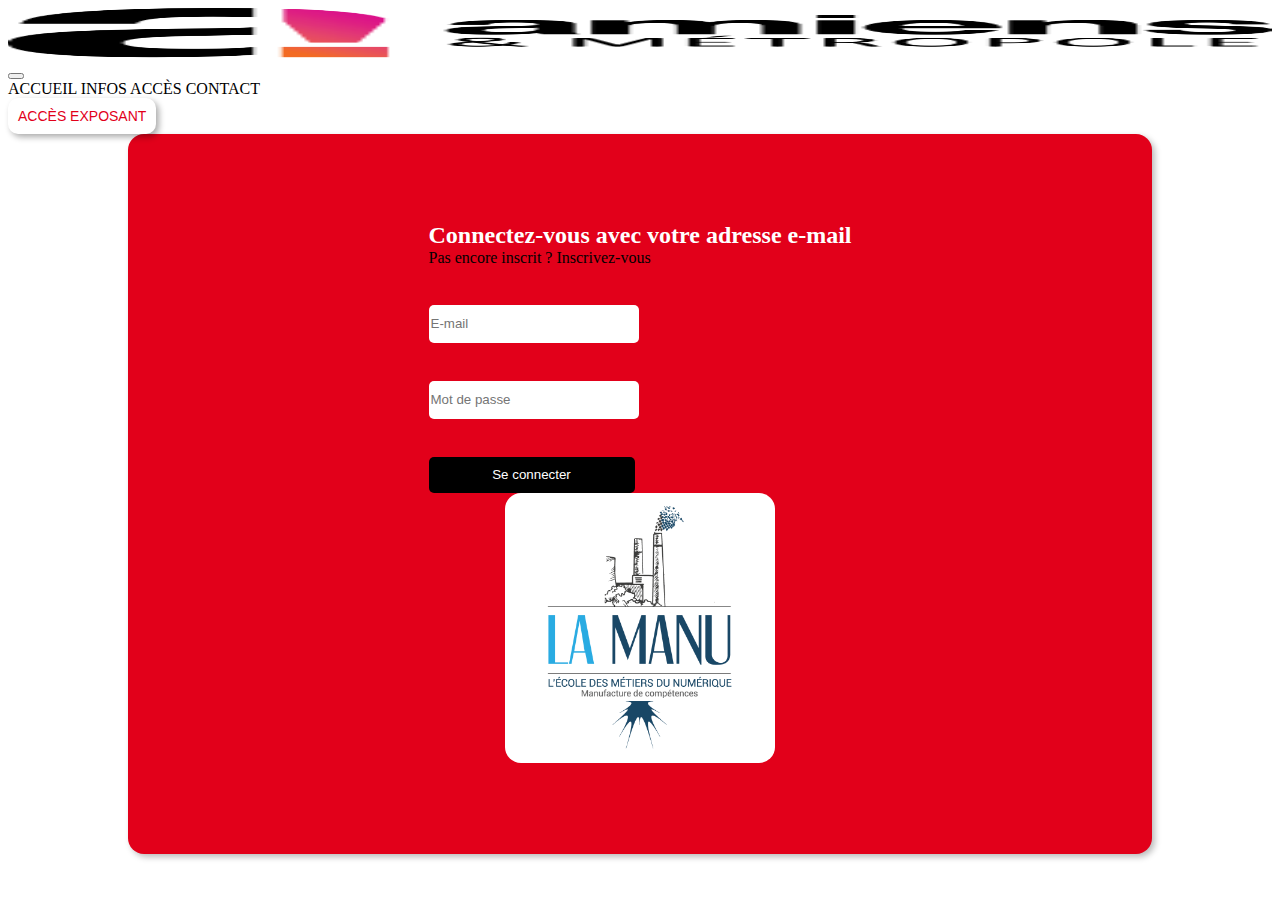
<file: signin.html>
<!DOCTYPE html>
<html lang="fr-FR">


<head>
    <meta charset="UTF-8">
    <meta http-equiv="X-UA-Compatible" content="IE=edge">
    <meta name="viewport" content="width=device-width, initial-scale=1.0">
    <link rel="stylesheet" href="assests/css/styleSignin.css">
    <link rel="preconnect" href="https://fonts.googleapis.com">
    <link rel="preconnect" href="https://fonts.gstatic.com" crossorigin>
    <link href="https://fonts.googleapis.com/css2?family=Roboto:wght@100;300;400;700&display=swap" rel="stylesheet">
    <link href="https://cdn.jsdelivr.net/npm/bootstrap@5.1.3/dist/css/bootstrap.min.css" rel="stylesheet"
        integrity="sha384-1BmE4kWBq78iYhFldvKuhfTAU6auU8tT94WrHftjDbrCEXSU1oBoqyl2QvZ6jIW3" crossorigin="anonymous">
    <script src="https://cdn.jsdelivr.net/npm/bootstrap@5.1.3/dist/js/bootstrap.bundle.min.js"
        integrity="sha384-ka7Sk0Gln4gmtz2MlQnikT1wXgYsOg+OMhuP+IlRH9sENBO0LRn5q+8nbTov4+1p" crossorigin="anonymous">
    </script>
    <title>Connectez-vous</title>
</head>

<body>

<header>

    <!-- Navbar responsive -->
    <nav class="navbar navbar-expand-sm navbar-light bg-light p-0">
        <div class="container-fluid">
                <a class="navbar-brand" href="index.html">
                    <img  width="100%" height="50" src="assests/img/LogoAmiensMetropole.png" alt="Mairie">
                </a>
                <button class="navbar-toggler" type="button" data-bs-toggle="collapse" data-bs-target="#navbarNavAltMarkup"
                    aria-controls="navbarNavAltMarkup" aria-expanded="false" aria-label="Toggle navigation">
                    <span class="navbar-toggler-icon"></span>
                </button>
                <div class="collapse navbar-collapse justify-content-center" id="navbarNavAltMarkup">
                    <div class="navbar-nav">
                        <a class="nav-link fw-bold" href="index.html">ACCUEIL</a>
                        <a class="nav-link" href="index.html#page-2">INFOS</a>
                        <a class="nav-link" href="index.html#page-3">ACCÈS</a>
                        <a class="nav-link" href="index.html#page-3">CONTACT</a>
                    </div>
                    <div id="buttonDisplaySm">
                        <button class="butonexpo">ACCÈS EXPOSANT</button>
                    </div> 
                </div>
                <div id="buttonDisplayLg">
                    <button class="butonexpo">ACCÈS EXPOSANT</button>
                </div>                
        </div>
    </nav>

</header>

<main>

    <div class="container-fluid">
        <div class="row mt-5 pt-4">
            <div class="col ">
                <div class="mainBox text-white">
                    <div class="row">
                        <div class="col-12 col-lg-8 p-4 alignConnection">
                            <h4>Connectez-vous avec votre adresse e-mail</h4>
                            <span>Pas encore inscrit ? <a>Inscrivez-vous</a></span>
                            <form action="" method="get" class="form-formConnexion">
                                <div class="formConnexion">
                                    <label for="name"></label>
                                    <input type="email" placeholder="E-mail" name="name" id="name" class="champ" required>
                                </div>
                                <div class="formConnexion">
                                    <label for="password"></label>
                                    <input type="password" placeholder="Mot de passe" name="password" id="password" class="champ" required>
                                </div>
                                <div class="formConnexion">
                                    <input type="submit" value="Se connecter" class="button1"> 
                                </div>
                            </form>
                        </div>
                        <div class="col-12 col-lg-4 p-4 alignLogo">
                            <a href="space.html">
                                <img class="logoManu p-2" src="assests/img/laManu.png" alt="Logo de la Manu">
                            </a>       
                        </div>
                    </div>
                </div>
            </div>
        </div>
    </div>

</main>

<footer>

</footer>

</body>

</html>
</file>
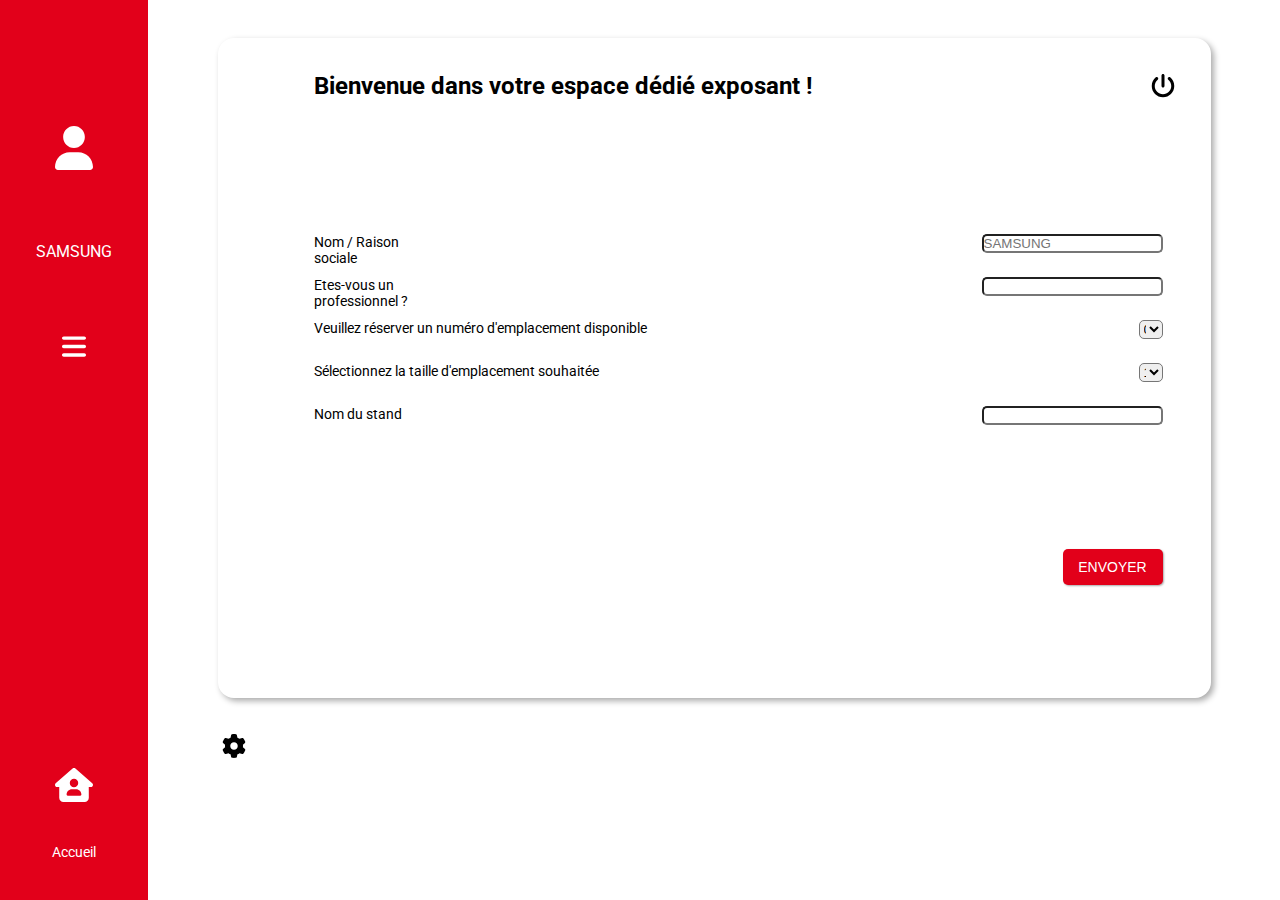
<file: space.html>
<!DOCTYPE html>
<html lang="fr">

<head>
    <meta charset="UTF-8">
    <meta http-equiv="X-UA-Compatible" content="IE=edge">
    <meta name="viewport" content="width=device-width, initial-scale=1.0">
    <link href="https://cdn.jsdelivr.net/npm/bootstrap@5.0.2/dist/css/bootstrap.min.css" rel="stylesheet"
        integrity="sha384-EVSTQN3/azprG1Anm3QDgpJLIm9Nao0Yz1ztcQTwFspd3yD65VohhpuuCOmLASjC" crossorigin="anonymous">
    <link rel="stylesheet" href="assests/css/styleSpace.css">
    <link rel="preconnect" href="https://fonts.googleapis.com">
    <link rel="preconnect" href="https://fonts.gstatic.com" crossorigin>
    <link href="https://fonts.googleapis.com/css2?family=Roboto:wght@100;300;400;700&display=swap" rel="stylesheet">
    <title>Espace exposant</title>
</head>

<body>
    <div id="side">
        <div id="topSide">
            <img id="imgUser" src="assests/icons/user-solid.svg">
            <span class="span1">SAMSUNG</span>
            <a href="infoExposants.html">
                <img class="image" src="assests/icons/bars-solid.svg" width="24px">
            </a>
        </div>
        <div id="botSide">
            <a href="index.html#top"><img class="image imageHome" src="assests/icons/house-user-solid.svg"
                    max-width="10px"></a>
            <span class="span2"><a href="index.html#top" id="span2">Accueil</a></span>
        </div>
        <div id="hidedDesktopDiv">
            <img class="mobileImg" src="assests/icons/gear-solid.svg" width="24px">
            <img class="mobileImg" src="assests/icons/power-off-solid.svg" width="24px">
        </div>
    </div>
    <div class="main">
        <div class="wrapper">
            <div class="topLine">
                <h4>Bienvenue dans votre espace dédié exposant !</h4>
                <img class="image imageBlack" src="assests/icons/power-off-solid.svg" width="24px">
            </div>
            <div class="formulaire">
                <form action="" method="get" class="form">
                    <div class="form">
                        <label for="name">Nom / Raison sociale </label>
                        <input type="text" readonly="readonly" placeholder="SAMSUNG" name="name" id="name" required>
                    </div>
                    <div class="form">
                        <label for="name">Etes-vous un professionnel ? </label>
                        <input type="text" name="name" id="name" required>
                    </div>
                    <div class="form">
                        <label for="zone">Veuillez réserver un numéro d'emplacement disponible </label>
                        <select name="zone" id="zone" required>
                            <option value="meterNumber1">01</option>
                            <option value="meterNumber2">02</option>
                            <option value="meterNumber3">03</option>
                            <option value="meterNumber4">04</option>
                            <option value="meterNumber1">05</option>
                            <option value="meterNumber2">06</option>
                            <option value="meterNumber3">07</option>
                            <option value="meterNumber4">08</option>
                            <option value="meterNumber4">09</option>
                        </select>
                    </div>
                    <div class="form">
                        <label for="zone">Sélectionnez la taille d'emplacement souhaitée </label>
                        <select name="zone" id="zone" required>
                            <option value="meterNumber1">1 m2</option>
                            <option value="meterNumber2">2 m²</option>
                            <option value="meterNumber3">3 m²</option>
                            <option value="meterNumber4">4 m²</option>
                            <option value="meterNumber1">5 m2</option>
                            <option value="meterNumber2">6 m²</option>
                            <option value="meterNumber3">7 m²</option>
                            <option value="meterNumber4">8 m²</option>
                            <option value="meterNumber4">9 m²</option>
                        </select>
                    </div>
                    <div class="form">
                        <label for="name">Nom du stand</label>
                        <input type="text" name="name" id="name" required>
                    </div>
                    <div class="form2">
                        <input class="button" type="submit" value="ENVOYER">
                    </div>
                </form>
            </div>
        </div>
        <img class="image imageBlack parameter" src="assests/icons/gear-solid.svg" width="24px">
    </div>

</body>

</html>
</file>
<file: assests/css/style.css>
* {
    margin: 0;
    padding: 0;
    box-sizing: border-box;
}

body {
    font-family: 'Roboto', sans-serif;
    margin: 0px;
    display: flex;
    flex-direction: column;
}

a {
    text-decoration: none;
    color: inherit;
}
#fixBtn {
    display: flex;
    justify-content: space-between;
}
.navbar {
    display: flex;
    justify-content: space-between;
    align-items: center;
    height: 20vh;
}

.titlePage {
    height: auto;
    background-image: url(../img/Image_manu/Manu_campus.jpg);
    background-position: 50% 50%;
    border-radius: 10px;
    background-repeat: no-repeat;
    background-size: cover;
}

.navbtn {
    display: flex;
    gap: 2rem;
    flex: 2;
    justify-content: center;
    font-size: 16px;
}

.bold {
    font-weight: bold;
}

.navimg {
    /* flex: 0.5; */
    margin-left: 2rem;
}

.navexpo {
    flex: 0.5;
    margin-right: 2rem;
    text-align: end;
}

.butonexpo {
    color: #E2001A;
    border: none;
    border-radius: 10px;
    height: 36px;
    padding: 10px;
    font-size: 14px;
    background-color: white;
    box-shadow: 3px 3px 6px rgba(0, 0, 0, 0.466);
}

.navimg img {
    height: 70px;
    width: 80px;
}

h5 {
    color: white;
    font-size: 24px;
    margin-left: 44px;
    margin-right: 117px;
}

#subtitle {
    font-size: 14px;
    color: white;
    margin-left: 44px;
    margin-right: 117px;
    margin-top: -30px;
}

.mainInscription {
    display: flex;
    justify-content: center;
    padding: 100px;
}

.mainBox {
    display: flex;
    height: 620px;

}

.redBox {
    display: flex;
    background-color: #E2001A;
    width: 500px;
    border-radius: 10px;
    padding-left: 30px;
    flex-direction: column;
}

.redBox img {
    filter: brightness(0) invert(1)
}

.whiteBox {
    width: 620px;
    background-color: white;
    box-shadow: 3px 3px 6px rgba(0, 0, 0, 0.434);
    border-radius: 16px;
}


.iconListInscription img {
    height: 20px;
    width: 20px;
    border-radius: 16px;
}

.coordonnees {
    display: flex;
    flex-direction: column;
    margin-top: 79px;
    color: white;
}

.coordonnees p {
    font-size: 14px;
    margin-top: 30px;
}

.first {
    display: flex;
    position: relative;
    left: 44px;
}

.second {
    display: flex;
    position: relative;
    left: 44px;
}

.third {
    display: flex;
    position: relative;
    left: 44px;
}

.icon {
    display: flex;
    justify-content: space-around;
    align-items: center;
    position: relative;
    top: 50%;
}

.icon img {
    height: 24px;
    width: 24px;
}

.information {
    display: flex;
    flex-wrap: wrap;
    height: 20vh;
}

.zoneform {
    flex: 40%;
    border-top: none;
    border-left: none;
    border-right: none;
    margin: 20px;
}

.files {
    display: flex;
    flex-direction: column;
    margin-left: 1rem;
}

.buttonfiles {
    height: 36px;
    border-radius: 10px;
    border: none;
    box-shadow: 3px 3px 6px rgba(0, 0, 0, 0.466);
    max-width: 30%;
}

.smoothScroll {
    overflow-y: scroll;
    scroll-behavior: smooth;
}

.navbar {
    display: flex;
    justify-content: space-between;
    align-items: center;
    height: 10vh;

}

.navbtn {
    display: flex;
    gap: 2rem;
    flex: 2;
    justify-content: center;
    font-size: 16px;
}

.bold {
    font-weight: bold;
}

.navimg {
    flex: 0.5;
    margin-left: 2rem;
}

.navexpo {
    flex: 0.5;
    margin-right: 2rem;
    text-align: end;
}


.navimg img {
    height: 70px;
    width: 80px;
}

.titlePage {
    display: flex;
    color: white;
    justify-content: center;
    align-items: center;
    flex-direction: column;
}

.title {
    border: solid 3px;
    border-radius: 10px;
    border-color: white;
    padding-left: 30px;
    padding-right: 30px;
    padding-bottom: 10px;
    padding-top: 20px;
    background-color: rgba(0, 0, 0, 0.349);
}

.title h1 {
    font-size: 60px;
    font-family: bold;
    font-family: 'Roboto', sans-serif;
    padding-top: 0px;
    margin-top: 0px;
}

.title div {
    font-size: 48px;
    text-align: center;
    margin-top: -70px;
    margin-bottom: 0px;
}

.flex {
    display: flex;
    margin-top: 50px;
    font-size: 14px;
    gap: 6rem;
}

#buttonInfos {
    background-color: rgba(0, 0, 0, 0.158);
    color: white;
    border: solid 1px;
    border-color: white;
    border-radius: 10px;
    height: 36px;
    width: 120px;
    box-shadow: 3px 3px 6px rgba(0, 0, 0, 0.466);
    margin-left: 5vh;

}

#buttonInscription {
    background-color: #E2001A;
    border-radius: 10px;
    color: white;
    height: 36px;
    width: 120px;
    box-shadow: 3px 3px 6px rgba(0, 0, 0, 0.466);
    border: none;
    margin-right: 5vh;
}

/* fin de l'espace page principale  */

.infoPrat {
    display: flex;
    justify-content: space-between;
}

.iconInfoPrat {
    padding: 1.5rem;
    margin: 0px;

}

.iconInfoPrat img {
    height: 36px;
    width: 36px;

}

.infoPratTxt {
    flex: 75vw;
    padding-left: 4rem;
    font-size: 14px;
}

.listInfo {
    display: flex;
    flex-wrap: wrap;
    margin-top: 5vh;
    font-size: 14px;
}

.iconListInfo {
    flex: 15vw;
    margin-top: 1rem;
    display: flex;
}

.iconListInfo img {
    height: 20px;
    width: 20px;
    position: relative;
    left: 75%;
}

.txtListInfo {
    flex: 75vw;
}

.txtListInfo h3 {
    color: #E2001A;
    margin-top: 1rem;
}

/* fin de la page info début de la page contact */

.mapsContact {
    height: 80vh;
    background: rgb(49, 49, 49);
    background: linear-gradient(180deg, rgba(49, 49, 49, 1) 0%, rgba(146, 0, 0, 1) 0%, rgba(254, 0, 0, 1) 70%, rgba(255, 255, 255, 1) 30%);
    padding-top: 1rem;
}

.titleAcces img {
    height: 20px;
    width: 20px;
    margin-right: 1rem;
    filter: brightness(0) invert(1);
}

.titleAcces h3 {
    margin-top: 0px;
}


#picsLaManu {
    position: relative;
    border-radius: 10px;
    height: unset;
    width: 100%;
    filter: unset;
    bottom: 22.5%;
}

.titleContact {
    height: 100%;
    padding-left: 2vw;
}

.titleContact img {
    height: 20px;
    width: 20px;
    margin-right: 1rem;
    filter: brightness(0) invert(1);
}

.titleContact h3 {
    margin-top: 0px;
    color: white;
}

.titleContact iframe {
    height: 80%;
}

.upPage img {
    height: 20px;
    width: 20px;
    filter: brightness(0) invert(1);
}

.mapsManu {
    flex: 25vw;
    margin-left: 2rem;
    display: flex;
    flex-direction: column;
    overflow: hidden;
    width: 450px;
    padding: 3rem;
    position: relative;
    right: 2%;
    bottom: 5%;
    max-width: 450px;
}

.mapsManu img {
    width: 450px;
    border-radius: 30px;
    box-shadow: 3px 3px 6px rgba(0, 0, 0, 0.466);
    position: relative;
    bottom: 10%;
}

.mapsManu iframe {
    border-radius: 30px;
    box-shadow: 3px 3px 6px rgba(0, 0, 0, 0.466);
}

.formContact {
    display: flex;
    top: 1%;
}



@media screen and (min-width:576px) {
    .titleForm {
        display: flex;
        height: 100%;
        background-color: #E2001A;
        color: white;
        border-radius: 30px;
        box-shadow: 3px 3px 6px rgb(0 0 0 / 33%);
        flex-direction: column;
        justify-content: space-between;
    }
    .navbar-expand-sm .navbar-collapse {
        justify-content: space-between;
        padding-right: 1%;
    }
    .navbar-nav {
        flex:2;
        justify-content: center;
    }
}

.titre {
    text-align: center;
    padding-top: 15px;
    align-items: center;
    font-size: 24px;
}

.formInfo {
    padding-left: 2rem;
    font-size: 14px;
}

.formInfo img {
    height: 24px;
    width: 24px;
    filter: brightness(0) invert(1);
}

.void {
    flex: 2;
}

.formMedia img {
    height: 30px;
    width: 30px;
    filter: brightness(0) invert(1);
}

.formMedia {
    display: flex;
    justify-content: space-around;
    margin-bottom: 5%;
}

.trueForm {
    font-size: 14px;
    background-color: white;
    border-radius: 30px;
    box-shadow: 3px 3px 6px rgba(0, 0, 0, 0.333);
    height: 83%;
    /* height:auto; */
}

.infoBase {
    height: 100%;
    display: flex;
    flex-direction: column;
    border: none;
    justify-content: space-evenly;
}

.infoBaseButton {
    border: none;
}

.textFormInput {
    flex: 45%;
}

.formRadio {
    flex: 1;
    border: none;
    display: flex;
    align-items: center;
    flex-wrap: wrap;
}

.titreRadio {
    flex: 100%;
    margin: 0px;
}

.finalMessage {
    flex: 1;
    border: none;
}

.textZone {
    border-top: none;
    border-left: none;
    border-right: none;

}

.Envoyerbtn {
    background-color: #E2001A;
    width: 150px;
    border: none;
    height: 36px;
    border-radius: 10px;
    color: white;
    box-shadow: 3px 3px 6px rgba(0, 0, 0, 0.466);
}


#side {
    background-color: #E2001A;
    flex: 1;
    display: flex;
    flex-direction: column;
    align-items: center;
    justify-content: space-between;
}

#topSide {
    display: flex;
    flex-direction: column;
    align-items: center;
    padding-top: 24px;
}

#botSide {
    display: flex;
    flex-direction: column;
    align-items: center;
    padding-bottom: 24px;
}

.main {
    background-color: rgb(255, 255, 255);
    /* flex: 9; */
    /* display: flex; */
}

.wrapper {
    background-color: white;
    height: 660px;
    width: 993px;
    margin: auto;
    border-radius: 16px;
    box-shadow: 3px 3px 6px rgba(0, 0, 0, 0.333);
    padding-left: 48px;
    display: flex;
    flex-direction: column;
    justify-content: space-around;
    align-items: center;
}

.image {
    filter: brightness(0) invert(1);
    padding: 48px;
}

.form2 {
    display: flex;
    justify-content: flex-end;
    margin-top: 100px;

}

.imageBlack {
    filter: none;
}

.parameter {
    align-self: flex-start;
}

span {
    color: white;
}

.span2 {
    padding-bottom: 40px;
}

.imageHome {
    padding-bottom: 5px;
}

.buttonReturn {
    height: 36px;
    width: 100px;
    background-color: #E2001A;
    box-shadow: 1px 1px 2px rgba(0, 0, 0, 0.332);
    font-size: 14px;
    color: white;
    border-radius: 5px;
    border: none;
}

.infoButton {
    align-self: flex-start;
}

.buttonReturn2 {
    align-self: flex-end;
    margin-right: 48px;
}

p {
    padding-right: 48px;
    font-size: 14px;
}

ul {
    padding-right: 48px;
    margin-top: -30px;

}

.imgManu {
    width: 50vh;
}

.butonexpo {
    color: #E2001A;
    border: solid 1px;
    border-radius: 10px;
    padding: 10px;
    font-size: 14px;
    background-color: white;
    border: none;
    box-shadow: 3px 3px 6px rgba(0, 0, 0, 0.333);
    /*height: auto;*/
}

.collapse {
    align-items: right !important;
}

.navbar-collapse {
    align-items: right !important;
}

#buttonDisplayLg {
    display: none;
}

.nav-link {
    padding-top: 3vh !important;
}


/* Partie du footer Stef */

@media screen and (max-width:992px) {
    .logoFooter {
        height: 8vh;
        margin-top: 3.5vh;
    }

    .txtFooter {
        font-size: 0.6rem;
        white-space: normal;
    }

    .txtFootstart {
        padding-bottom: 2vh;
    }

    .txtFootMiddle {
        padding-bottom: 2vh;
    }

    .txtFootEnd {
        padding-bottom: 2vh;
    }

    .txtFootRight {
        text-align: right;
        padding-top: 0.5vh;
    }

}

@media screen and (max-width:576px) {
    #buttonDisplaySm {
        right: -58vw;
        padding-bottom: 10px;
    }
}


@media screen and (min-width:992px) {
    footer {
        /* background-color: #E2001A; */
        padding-bottom: 5vh;
    }

    .logoFooter {
        height: 12vh;
        /* padding-bottom: 2vh; */
    }

    .txtFooter {
        font-size: 0.7rem;
        white-space: nowrap;
    }

    .txtFootstart {
        text-align: start;
        padding-left: 5vh;
    }

    .txtFootEnd {
        text-align: end;
        padding-right: 5vh;
    }

    .txtFootRight {
        text-align: normal;
    }

    .txtFootEnd {
        align-items: flex-end;
    }
}

@media screen and (min-width: 577px) and (max-width: 1181px) {
    .titleContact>iframe {
        height: 82%;
    }

    #picsLaManu {
        bottom: 20.5%;
    }
}

@media screen and (min-width: 819px) and (min-height: 1179px) {
    #picsLaManu {
        bottom: 9%;
    }
}

@media screen and (max-width:576px) {
    .titleForm {
        display: flex;
        height: 25vh;
        background-color: #E2001A;
        color: white;
        border-radius: 30px;
        box-shadow: 3px 3px 6px rgb(0 0 0 / 33%);
        flex-direction: column;
        justify-content: space-between;
    }

    main {
        height: 425vh;
    }

    .trueForm {
        height: 100vh;
    }

    .infoBase {
        height: 60%;
    }

    .formInfo>a {
        display: flex;
        text-decoration: none;
    }

    .iconInfoPrat {
        position: absolute;
        left: 75%;
    }
}
</file>
<file: assests/css/styleInfoExposants.css>
/* eeeeeeeeet c'est parti ! */
* {
    box-sizing: border-box;
    margin: 0;
    padding: 0;
}

body {
    font-family: Roboto;
    font-size: 14px;
    height: 100vh;
    display: flex;
}

/* sm 576
md 768 */

#side {
    background-color: #E2001A;
    flex: 1;
    display: flex;
    flex-direction: column;
    align-items: center;
    justify-content: space-between;
}

#topSide {
    display: flex;
    flex-direction: column;
    align-items: center;
    height: 30vh;
    padding-top: 10vh;
}

#imgUser {
    filter: brightness(0) invert(1);
    width: 3vw;
    height: 5vh;
    margin: 4vh;
}

.span1 {
    font-size: 1.0rem;
    margin: 4vh;
}

.image {
    filter: brightness(0) invert(1);
    margin: 4vh;
}

.span2 {
    padding-bottom: 40px;
}

.formButton {
    padding-top: 5vh;
    text-align: end;        
}

@media screen and (max-width: 576px) {
    #imgUser {
        width: 10vw;
        filter: brightness(0) invert(1);
    }
    .span1 {
        font-size: 0.6rem;
    }
    .span2 {
        margin-bottom: 10px;       
    }
    .form {
        font-size: 1.0rem;
    }

    .formButton {
        padding-top: 5vh;
        text-align: center;
    }
}

@media screen and (min-width: 576px) and (max-width: 992px) {
    #imgUser {
        width: 8vw;
        filter: brightness(0) invert(1);
    }
    .image {
        width: 3vh;
    }
    .span1 {
        font-size: 1.2rem;
    }
    .span2 {
        font-size: 1.2rem;
        margin-bottom: 20px;       
    }
    .form {
        font-size: 1.2rem;
    }

    .formButton {
        padding-top: 5vh;
        text-align: end;
    }
}

#botSide {
    display: flex;
    flex-direction: column;
    align-items: center;
    /*padding-bottom: 20px;*/
}

.main {
    padding: 3vw;
    background-color: rgb(255, 255, 255);
    flex: 9;
    display: flex;
}

@media screen and (max-width: 576px) {
    .main {
        flex: unset;
        width: 85%;
        justify-content: space-between;
    }

    #side {
        flex: unset;
        width: 15%;
        height: 100%;
    }
}

.wrapper {
    background-color: white;
    height: 660px;
    width: 993px;
    border-radius: 16px;
    box-shadow: 3px 3px 6px rgba(0, 0, 0, 0.333);
}

@media screen and (max-width: 576px) {
    .wrapper {
        width: unset;
        height: 100%;
        padding-left: unset;
        display: flex;
        flex-direction: column;
        box-shadow: none;
    }
}

.topLine {
    display: flex;
    align-items: left;
    flex-direction: column;
    margin-left: 10%;
    margin-right: 10%;
}

.form {
    margin-left: 10%;
    margin-right: 10%;
}

h4 {
    font-size: 24px;
    padding-top: 10%;
    padding-bottom: 10%;
}

#hidedDesktopDiv {
    display: none;
}

.image {
    filter: brightness(0) invert(1);
}

.formulaire {
    display: flex;
    align-items: flex-start;
    padding-top: 100px;
}

.form>ul {
    padding: 2vh;
}

@media screen and (max-width: 576px) {
    .formulaire {
        flex-direction: column;
        align-items: unset;
        padding-top: unset;
        height: 90vh;
    }

    .form {
        display: flex;
        justify-content: unset;
        flex-direction: column;
    }

    label {
        display: block;
    }

    form {
        display: flex;
        flex-direction: column;
        height: 100%;
        padding: 3%;
        gap: 2vh;
    }

    .formButton {
        padding-top: 5vh;
        text-align: center;
    }
}

input {
    margin-left: 540px;
    margin-bottom: 24px;
    margin-right: 48px;
    border-radius: 5px;
}

label {
    padding-left: 48px;
}

select {
    margin-bottom: 24px;
    margin-right: 48px;
    width: 24px;
    border-radius: 5px;

}

.button {
    height: 36px;
    width: 100px;
    background-color: #E2001A;
    box-shadow: 1px 1px 2px rgba(0, 0, 0, 0.332);
    font-size: 14px;
    color: white;
    border-radius: 5px;
    border: none;
}

.form2 {
    display: flex;
    justify-content: flex-end;
    margin-top: 100px;
    padding-right: 5vw;
}

@media screen and (max-width: 576px) {
    input {
        margin-left: unset;
        margin-bottom: unset;
        margin-right: unset;
        border-radius: unset;
    }

    label {
        padding-left: unset;
    }

    select {
        display: block;
        margin-bottom: unset;
        margin-right: unset;
        width: unset;
        border-radius: unset;
    }

    .form2 {
        margin-top:10%;
        height: 25%;
        justify-content: center;
        padding-right: 0vw;
    }
}

.imageBlack {
    filter: none;
}

.parameter {
    align-self: flex-start;
}


span {
    color: white;
}

.span2 {
    padding-bottom: 40px;
}

.imageHome {
    width: 3vw;
    padding-bottom: 3%;
}

a {
    text-decoration: none;
    color: inherit;
}

.buttonReturn {
    height: 36px;
    width: 100px;
    background-color: #E2001A;
    box-shadow: 1px 1px 2px rgba(0, 0, 0, 0.332);
    font-size: 14px;
    color: white;
    border-radius: 5px;
    border: none;
}

@media screen and (max-width: 992px) {
    input {
        box-sizing: border-box;
        border: 0px solid black;
        border-bottom: 1px solid black;
    }

    .imageBlack {
        padding: unset;
        width: 7vw;
    }

    h4 {
        padding-left: unset;
    }

    .topLine {
        padding: 2%;
    }

    .image {
        filter: invert(96%) sepia(4%) saturate(0%) hue-rotate(315deg) brightness(103%) contrast(108%);
        padding: 0;
    }

    #botSide {
        height: 50%;
        padding: unset;
        justify-content: flex-end;
    }

    .span2 {
        padding: unset;
        padding-bottom: 2vh;
    }

    #topSide {
        padding: unset;
        height: 50%;
        justify-content: space-evenly;
    }

    .imageBlack {
        filter: invert(0%) sepia(21%) saturate(2835%) hue-rotate(340deg) brightness(87%) contrast(108%);
        display: none;
    }

    #hidedDesktopDiv {
        display: flex;
        width: 100%;
        filter: invert(96%) sepia(4%) saturate(0%) hue-rotate(315deg) brightness(103%) contrast(108%);
        padding-bottom: 2vh;
        justify-content: space-evenly;
    }

    .imageHome {
        width: 8vw;
    }

    .mobileImg {
        width: 4vw;
    }

    .wrapper {
        width: 100%;
    }
}

@media screen and (max-width: 992px) and (orientation: landscape) {
    * {
        margin: 0;
        padding: 0;
        box-sizing: border-box;
    }

    body {
        height: 100vh;
        max-width: 100vw;
        overflow: hidden;
    }

    .topLine {
        margin-bottom: 4vh;
    }

    #side {
        height: 100%;
        width: 15%;
    }

    #topSide {
        padding-top: 2vh;
    }

    #botSide {
        padding: 0;
        position: relative;
        top: 30vh;
    }

    #hidedDesktopDiv {
        display: flex;
        width: 100%;
        filter: invert(96%) sepia(4%) saturate(0%) hue-rotate(315deg) brightness(103%) contrast(108%);
        padding-bottom: 2vh;
        justify-content: space-evenly;
    }

    .mobileImg {
        width: 2vw;
    }

    .main {
        padding: 0;
        height: 100%;
        width: 85%;
    }

    .wrapper {
        padding: 0;
        height: 90%;
        width: 90%;
    }

    .formulaire {
        padding: 0;
        height: 80%;
        width: 100%;
        gap: 2vh;
    }

    label {
        display: block;
        padding: 0;
    }

    input {
        margin: 0;
        width: 40%;
    }

    select {
        display: block;
        width: 40%;
        margin: 0;
    }

    .wrapper {
        box-shadow: none;
    }

    .imageBlack {
        display: none;
    }

    input {
        border-radius: unset;
        box-sizing: border-box;
        border: 0px solid black;
        border-bottom: 1px solid black;
    }
}
</file>
<file: assests/css/inscription.css>
body {
    font-family: 'Roboto', sans-serif;
    margin: 0px;
}

a {
    text-decoration: none;
    color: inherit;
}

.navbar {
    display: flex;
    justify-content: space-between;
    align-items: center;
    height: 10vh;
}

.titlePage {
    height: 90vh;
    background-image: url(/assests/img/Image_manu/Manu_campus.jpg);
    background-size: 100%;
    background-position-y: center;

}

.navbtn {
    display: flex;
    gap: 2rem;
    flex: 2;
    justify-content: center;
    font-size: 16px;
}

.bold {
    font-weight: bold;
}

.navimg {
    flex: 0.5;
    padding:10px;
}

.navexpo {
    flex: 0.5;
    margin-right: 2rem;
    text-align: end;
}

.butonexpo {
    color: #E2001A;
    border: none;
    border-radius: 10px;
    height: 36px;
    padding: 10px;
    font-size: 14px;
    background-color: white;
    box-shadow: 3px 3px 6px rgba(0, 0, 0, 0.466);
}

.navimg img {
    height: 70px;
    width: 80px;
}

h5 {
    color: white;
    font-size: 24px;
    margin-left: 44px;
    margin-right: 117px;
}

#subtitle {
    font-size: 14px;
    color: white;
    margin-left: 44px;
    margin-right: 117px;
    margin-top: -30px;
}

.mainInscription {
    display: flex;
    justify-content: center;
    padding: 100px;
}

.mainBox {
    display: flex;
    height: 620px;
}

.redBox {
    display: flex;
    background-color: #E2001A;
    width: 500px;
    border-radius: 10px;
    padding-left: 30px;
    flex-direction: column;
}

.redBox img {
    filter: brightness(0) invert(1)
}

.whiteBox {
    width: 620px;
    background-color: white;
    box-shadow: 3px 3px 6px rgba(0, 0, 0, 0.434);
    border-radius: 16px;
}


.iconListInscription img {
    height: 20px;
    width: 20px;
    border-radius: 16px;
}

.coordonnees {
    display: flex;
    flex-direction: column;
    margin-top: 79px;
    color: white;
}

.coordonnees p {
    font-size: 14px;
    margin-top: 30px;
}

.first {
    display: flex;
    position: relative;
    left: 44px;
}

.second {
    display: flex;
    position: relative;
    left: 44px;
}

.third {
    display: flex;
    position: relative;
    left: 44px;
}

.icon {
    display: flex;
    justify-content: space-around;
    align-items: center;
    position: relative;
    margin-top: 20%;
}

.icon img {
    height: 24px;
    width: 24px;
}

.information {
    display: flex;
    flex-wrap: wrap;
    height: 20vh;
}

.zoneform {

    flex: 40%;
    border-top: none;
    border-left: none;
    border-right: none;
    margin: 20px;

}

.files {
    display: flex;
    flex-direction: column;
    margin-left: 1rem;

}

.buttonfiles {
    height: 36px;
    border-radius: 10px;
    border: none;
    box-shadow: 3px 3px 6px rgba(0, 0, 0, 0.466);
    max-width: 30%;
}
.sendBtn {
    padding: 8px;
    width: 140px;
    border-radius: 10px;
    border: none;
    background-color: #E2001A;
    color: white;
    box-shadow: 3px 3px 6px rgba(0, 0, 0, 0.466);
    align-self: flex-end;
    margin-right: 1.5vw;
}

label {
    display: flex;
    flex-direction: column;
}

.hidedOnDesktop {
    display: none;
}

@media screen and (min-width: 576px) and (max-width: 992px) {
    .contactZone {
        font-size: 1.8rem;
    }

    .iconListInscription img {
        width: 40px;
        height: 40px;
        margin-right: 1vh;
    }

    .zoneform {
        font-size: 1.8rem;
    }

}

@media screen and (max-width: 992px) {
    * {
        margin: 0px;
        padding: 0px;
        box-sizing: border-box;
        height: unset;
        width: unset;
    }

    body {
        width: 100%;
        height: unset;
        overflow-x: hidden;
    }

    header {
        display: none;
    }

    .mainInscription {
        width: 100%;
        height: 100vh;
        padding: 0px;
    }

    .mainBox {
        width: 100%;
        height: auto;
        flex-direction: column;
        align-items: center;

    }

    .redBox {
        z-index: 2;
        height: 10vh;
        width: 90%;
        padding: 0;
        box-shadow: 3px 3px 6px rgba(0, 0, 0, 0.466);
        align-items: center;
        justify-content: space-evenly;
    }

    .redbox p {
        display: none;
    }

    .whiteBox {
        position: relative;
        top: -2vh;
        z-index: 1;
        height: 110vh;
        width: 90%;
        border-radius: 10px;
    }

    h5 {
        margin: 0;
        font-size: 5vw;
    }

    #subtitle {
        margin: 0;
    }

    .coordonnees {
        margin: 0;
        display: none;
    }

    .icon {
        top: unset;
        display: none;
    }

    form {
        padding-top: 2vh;
        width: 90%;
        height: 120vh;
        border-radius: 10px;
        margin: auto;
    }

    .zoneform {
        margin: 0.8vh;
    }

    .files {
        text-align: center;
        margin: 0;
        align-items: center;
    }
    .files > p {
        padding-bottom: 3vh;
    }
    .hidedOnDesktop {
        display: unset;
    }

    .sendBtn {
        position: relative;
        padding: 8px;
        border-radius: 10px;
        border: none;
        background-color: #E2001A;
        color: white;
        box-shadow: 3px 3px 6px rgba(0, 0, 0, 0.466);
        width: 16vh;
        height: 4vh;
        font-size: 1rem;
    }
    .buttonfiles {
        align-self: flex-start;
        max-width: unset;
        width: 18vh;
        height: 4vh;
        font-size: 1.0rem;
    }
    .commonBtn {
        margin: 0vh;
    }

    .contactZone {
        position: relative;
        top: -35vh;
        display: flex;
        flex-direction: column;
        color: white;
        background-color: #E2001A;
        border-radius: 10px;
        height: 70%;
        align-items: center;
        justify-content: space-evenly;
        box-shadow: 3px 3px 6px rgba(0, 0, 0, 0.466);      
    }

    .contactZone > p {
        margin-top: 10vh;
    }

    .first, .second, .third {
        left: unset;
        width: 90%;
        display: flex;
        gap: 2vw;
        padding-left: 12%;
        padding-right: 12%;
    }

    .first p, .second p, .third p {
        font-size: 3.5vw;
    }

    .iconListInscription img {
        width: 30px;
        filter: brightness(0) invert(1);
    } 

    .iconSocial {
        display: flex;
        width: 100%;
        justify-content: space-around;
    }

    .iconSocial img {
        width: 8vw;
        filter: brightness(0) invert(1);
    }
}

@media screen and (min-width: 576px) and (max-width: 992px){
    #subtitle {
        font-size: 1.2rem;
    }

    .information{
        font-size: 1.2rem;
    }

    .buttonfiles {
        font-size: 1.2rem;
    }
}
</file>
<file: assests/css/styleSignin.css>
.titlePage {
    height: 90vh;
    background-image: url(/assests/img/Image_manu/Manu_campus.jpg);
    background-size: 100%;
    background-position-y: center;
    background-repeat: no-repeat;
}

.butonexpo {
    color: #E2001A;
    border: solid 1px;
    border-radius: 10px;
    padding: 10px;
    font-size: 14px;
    background-color: white;
    border: none;
    box-shadow: 3px 3px 6px rgba(0, 0, 0, 0.333);

}

.collapse{
    align-items: right !important;
}

.navbar-collapse{
    align-items: right !important;
}

#buttonDisplaySm {
    display: inline-block;
}

#buttonDisplayLg {
    display: none;
}

.nav-link {
    padding-top: 3vh !important;
}

@media screen and (min-width:576px) {
    #buttonDisplaySm {
        display: none;
    }
    #buttonDisplayLg {
        display: inline-block;
    }   
}

.title{
    border: solid 3px;
    border-radius: 10px;
    border-color: white;
    padding-left: 30px;
    padding-right: 30px;
    padding-bottom: 10px;
    padding-top: 20px;
    background-color: rgba(0, 0, 0, 0.349);
    }

.title h1{
    font-size: 60px;
    font-family: bold;
    font-family: 'Roboto', sans-serif;
    padding-top: 0px;
    margin-top: 0px;
}

.title div{
    font-size: 48px;
    text-align: center;
    margin-top: -70px;
    margin-bottom: 0px;
}

.flex{
    display: flex;
    margin-top: 50px;
    font-size: 14px;
    gap: 6rem;
    
}

#buttonInfos{
    background-color: rgba(0, 0, 0, 0.158);
    color: white;
    border-radius: 8px;
    padding: 5px;
    padding-left: 10px;
    padding-right: 10px;
    
}

#buttonInscription{
    background-color: #E2001A;
    border-radius: 8px;
    color: white;
    padding: 5px;
    padding-left: 10px;
    padding-right: 10px;
}

h4 {
    color: white;
    font-size: 24px;
    margin: 0;
}

p {
    color: white;
    font-size: 14px;
}

#box {
    display: flex;
    padding-top: 148px;
}

.mainBox {
    background-color: #E2001A;
    border-radius: 16px;
    box-shadow: 3px 3px 6px rgba(0, 0, 0, 0.27);
    display: flex;
    justify-content: center;
    align-items: center;
    margin: auto;
    height: auto;
} 

.logoManu {
    height: 20vh;
    width: 20vh;
}

.alignConnection {
    text-align: center;
}

.alignLogo {
    text-align: center;    
}

.alignConnection h4 {
    font-size: 1.0rem;
    white-space: normal;
}

@media screen and (min-width:576px) {
    .mainBox {
        height: 80vh;
    }
    .logoManu {
        height: 30vh;
        width: 30vh;        
    }
    .alignConnection {
        text-align: center;
    }
    .alignConnection h4 {
        font-size: 1.5rem;
        white-space: nowrap;
    }
}

@media screen and (min-width:992px) {
        .mainBox {
            width: auto;
            height: 80vh;
        }
        .alignConnection {
            text-align: start;
        }
}

@media screen and (min-width:1200px) {
    .mainBox {
        width: 80vw;
        height: 80vh;
    }
}

@media screen and (min-width:1400px) {
    .logoManu {
        height: 40vh;
        width: 40vh;        
    }
}

.button1 {
    background-color: black;
    height: 36px;
    width: 206px;
    border-radius: 5px;
    color: white;
    border: none;
    margin-top: 38px;
    margin-left: 0;    
}

.champ {
    height: 36px;
    width: 206px;
    border-radius: 5px;
    border: none;
    margin-top: 38px;
}

img {
    border-radius: 16px;
}

a {
    text-decoration: none;
    color: inherit;
}
</file>
<file: assests/css/styleSpace.css>
/* eeeeeeeeet c'est parti ! */
* {
    box-sizing: border-box;
    margin: 0;
    padding: 0;
}

body {
    font-family: Roboto;
    font-size: 14px;
    height: 100vh;
    display: flex;
}

/* sm 576
md 768 */

#side {
    background-color: #E2001A;
    flex: 1;
    display: flex;
    flex-direction: column;
    align-items: center;
    justify-content: space-between;
}

#topSide {
    display: flex;
    flex-direction: column;
    align-items: center;
    height: 30vh;
    padding-top: 10vh;
}

#imgUser {
    filter: brightness(0) invert(1);
    width: 3vw;
    height: 10vh;
    margin: 4vh;
}

.span1 {
    font-size: 1.0rem;
    margin: 4vh;
}

.image {
    filter: brightness(0) invert(1);
    margin: 4vh;
}

.span2 {
    padding-bottom: 40px;
}

@media screen and (max-width: 576px) {
    #imgUser {
        width: 10vw;
        filter: brightness(0) invert(1);
    }
    .span1 {
        font-size: 0.6rem;
    }
    .span2 {
        margin-bottom: 10px;       
    }
}

@media screen and (min-width: 576px) and (max-width: 992px) {
    #imgUser {
        width: 8vw;
        filter: brightness(0) invert(1);
    }
    .image {
        /* width: 3vh; */
    }
    .span1 {
        font-size: 1.2rem;
    }
    .span2 {
        font-size: 1.2rem;
        margin-bottom: 20px;       
    }
}

#botSide {
    display: flex;
    flex-direction: column;
    align-items: center;
    /*padding-bottom: 20px;*/
}

#hidedDesktopDiv {
    display: none;
}

.main {
    padding: 3vw;
    background-color: rgb(255, 255, 255);
    flex: 9;
    /* display: flex; */
}

@media screen and (max-width: 576px) {
    .main {
        flex: unset;
        width: 85%;
        justify-content: space-between;
    }

    #side {
        flex: unset;
        width: 15%;
        height: 100%;
    }
}

.wrapper {
    background-color: white;
    height: 660px;
    width: 993px;
    margin: auto;
    border-radius: 16px;
    box-shadow: 3px 3px 6px rgba(0, 0, 0, 0.333);
    padding-left: 48px;
}

@media screen and (max-width: 992px) {
    .wrapper {
        width: unset;
        height: 100%;
        padding-left: unset;
        display: flex;
        flex-direction: column;
        box-shadow: none;
    }
}

.topLine {
    display: flex;
    justify-content: space-between;
    align-items: center;
}

h4 {
    font-size: 24px;
    padding-left: 48px;
}

.formulaire {
    display: flex;
    align-items: flex-start;
    padding-top: 100px;
}

form>.form {
    display: flex;
    justify-content: space-between;
}

@media screen and (max-width: 992px) {
    .formulaire {
        flex-direction: column;
        align-items: unset;
        padding-top: unset;
        height: 90vh;
    }

    .form {
        display: flex;
        justify-content: unset;
        flex-direction: column;
        /* border: 1px solid black; */
    }

    label {
        display: block;
    }

    form {
        display: flex;
        flex-direction: column;
        height: 100%;
        padding: 3%;
        gap: 2vh;
    }
}

input {
    margin-left: 540px;
    margin-bottom: 24px;
    margin-right: 48px;
    border-radius: 5px;
}

label {
    padding-left: 48px;
}

select {
    margin-bottom: 24px;
    margin-right: 48px;
    width: 24px;
    border-radius: 5px;

}

.button {
    height: 36px;
    width: 100px;
    background-color: #E2001A;
    box-shadow: 1px 1px 2px rgba(0, 0, 0, 0.332);
    font-size: 14px;
    color: white;
    border-radius: 5px;
    border: none;
}

.form2 {
    display: flex;
    justify-content: flex-end;
    margin-top: 100px;

}

@media screen and (max-width: 992px) {
    input {
        margin-left: unset;
        margin-bottom: unset;
        margin-right: unset;
        border-radius: unset;
    }

    label {
        padding-left: unset;
    }

    select {
        display: block;
        margin-bottom: unset;
        margin-right: unset;
        width: unset;
        border-radius: unset;
    }

    .form2 {
        margin-top: unset;
        height: 25%;
        justify-content: center;
    }
}

.imageBlack {
    filter: none;
}

.parameter {
    align-self: flex-start;
}


span {
    color: white;
}

.imageHome {
    width: 3vw;
    padding-bottom: 3%;
}

a {
    text-decoration: none;
    color: inherit;
}

.buttonReturn {
    height: 36px;
    width: 100px;
    background-color: #E2001A;
    box-shadow: 1px 1px 2px rgba(0, 0, 0, 0.332);
    font-size: 14px;
    color: white;
    border-radius: 5px;
    border: none;
}

@media screen and (max-width: 992px) {
    input {
        box-sizing: border-box;
        border: 0px solid black;
        border-bottom: 1px solid black;
    }

    .imageBlack {
        padding: unset;
        width: 7vw;
    }

    h4 {
        padding-left: unset;
    }

    .topLine {
        padding: 2%;
    }

    .image {
        filter: invert(96%) sepia(4%) saturate(0%) hue-rotate(315deg) brightness(103%) contrast(108%);
        padding: 0;
    }

    #botSide {
        height: 50%;
        padding: unset;
        justify-content: flex-end;
    }

    .span2 {
        padding: unset;
        padding-bottom: 2vh;
    }

    #topSide {
        padding: unset;
        height: 50%;
        justify-content: space-evenly;
    }

    .imageBlack {
        filter: invert(0%) sepia(21%) saturate(2835%) hue-rotate(340deg) brightness(87%) contrast(108%);
        display: none;
    }

    #hidedDesktopDiv {
        display: flex;
        width: 100%;
        filter: invert(96%) sepia(4%) saturate(0%) hue-rotate(315deg) brightness(103%) contrast(108%);
        padding-bottom: 2vh;
        justify-content: space-evenly;
    }

    .imageHome {
        width: 5vw;
    }

    .mobileImg {
        width: 4vw;
    }
}

@media screen and (max-width: 992px) and (orientation: landscape) {
    * {
        margin: 0;
        padding: 0;
        box-sizing: border-box;
    }

    body {
        height: 100vh;
        max-width: 100vw;
        overflow: hidden;
    }

    .topLine {
        margin-bottom: 4vh;
    }

    #side {
        height: 100%;
        width: 15%;
    }

    #topSide {
        padding-top: 2vh;
        height: 50%;
        justify-content: space-between;
    }

    #botSide {
        padding: 0;
        position: relative;
        /* top: 20vh; */
    }

    #hidedDesktopDiv {
        display: flex;
        width: 100%;
        filter: invert(96%) sepia(4%) saturate(0%) hue-rotate(315deg) brightness(103%) contrast(108%);
        padding-bottom: 2vh;
        justify-content: space-evenly;
    }

    .mobileImg {
        width: 2vw;
    }

    .main {
        padding: 0;
        height: 100%;
        width: 85%;
    }

    .wrapper {
        padding: 0;
        height: 90%;
        width: 90%;
    }

    .formulaire {
        padding: 0;
        height: 80%;
        width: 100%;
        gap: 2vh;
    }

    form {
        width: 100%;
        height: 100%;
        display: flex;
        flex-direction: column;
        justify-content: stretch;
        gap: 2vh;
    }

    .form {
        display: flex;
        width: 100%;
        justify-content: space-between;
    }

    label {
        display: block;
        padding: 0;
    }

    input {
        margin: 0;
        width: 40%;
    }

    select {
        display: block;
        width: 40%;
        margin: 0;
    }

    .wrapper {
        box-shadow: none;
    }

    .imageBlack {
        display: none;
    }

    .form2 {
        display: flex;
        width: 100%;
        justify-content: flex-end;
    }

    input {
        border-radius: unset;
        box-sizing: border-box;
        border: 0px solid black;
        border-bottom: 1px solid black;
    }
}
</file>
